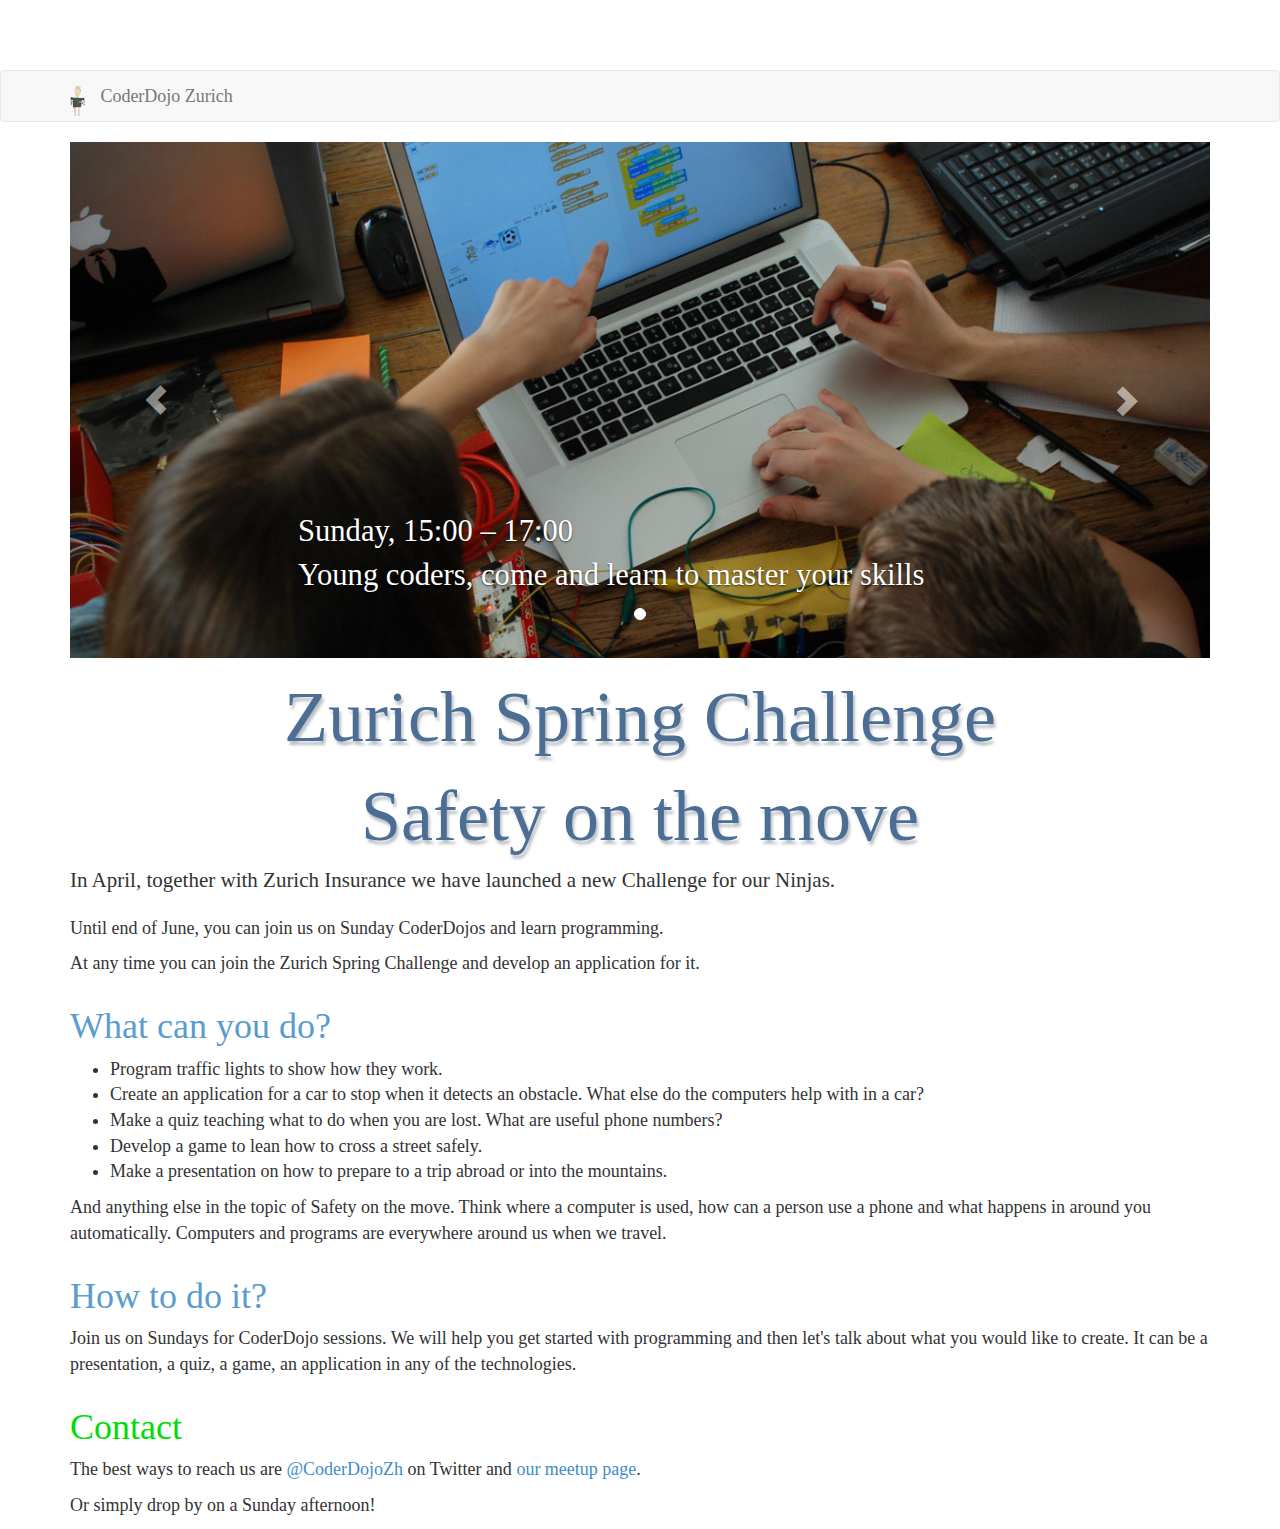
<file: challenge.html>
<!DOCTYPE html>
<html lang="en">
<head>
    <meta charset="utf-8">
    <meta name="viewport" content="width=device-width, initial-scale=1">
    <title>
        CoderDojo Zurich
    </title>

    <link href="assets/css/bootstrap.min.css" rel="stylesheet">
    <link href="assets/css/coderdojozh.css" rel="stylesheet">
</head>

<body>
<a href="#content" class="sr-only sr-only-focusable">Skip to main content</a>

<!-- Static navbar -->
<div class="navbar navbar-default" role="navigation">
<div class="container">
  <div class="navbar-header">
    <button type="button" class="navbar-toggle collapsed" data-toggle="collapse" data-target=".navbar-collapse">
      <span class="sr-only">Toggle navigation</span>
      <span class="icon-bar"></span>
      <span class="icon-bar"></span>
      <span class="icon-bar"></span>
    </button>
    <a class="navbar-brand" href="#"><img src="assets/img/dojo-small.png" id="logo" style="max-height:30px"></a>
    <a class="navbar-brand" href="#">CoderDojo Zurich</a>
  </div>
  <!--
  <div class="navbar-collapse collapse">
    <ul class="nav navbar-nav">
      <li class="active"><a href="#">Link</a></li>
      <li><a href="#">Link</a></li>
      <li><a href="#">Link</a></li>
      <li class="dropdown">
        <a href="#" class="dropdown-toggle" data-toggle="dropdown">Dropdown <span class="caret"></span></a>
        <ul class="dropdown-menu" role="menu">
          <li><a href="#">Action</a></li>
          <li><a href="#">Another action</a></li>
          <li><a href="#">Something else here</a></li>
          <li class="divider"></li>
          <li class="dropdown-header">Nav header</li>
          <li><a href="#">Separated link</a></li>
          <li><a href="#">One more separated link</a></li>
        </ul>
      </li>
    </ul>
    -->
    <!--
    <ul class="nav navbar-nav navbar-collapse collapse navbar-right">
      <li class="active"><a href="#join-us">Join Us</a></li>
      <li><a href="#ouroffer">Our offer</a></li>
      <li class="dropdown">
        <a href="#sponsors" class="dropdown-toggle" data-toggle="dropdown">Our sponsors <span class="caret"></span></a>
        <ul class="dropdown-menu" role="menu">
          <li><a href="#sponsor-liip">Liip</a></li>
          <li><a href="#sponser-colab">Colab</a></li>
        </ul>
      </li>
      <li><a href="#materials">Materials</a></li>
      <li><a href="#materials">Mentors</a></li>
      <li><a href="#contact">Contact</a></li>
    </ul>
  -->
  </div><!--/.nav-collapse -->
</div><!--/.container-fluid -->
</div>

<div class="container">
<div id="carousel-dojo" class="carousel slide" data-ride="carousel">
  <!-- Indicators -->
  <ol class="carousel-indicators">
    <li data-target="#carousel-dojo" data-slide-to="0" class="active"></li>
    <!--
    <li data-target="#carousel-dojo" data-slide-to="1"></li>
    <li data-target="#carousel-dojo" data-slide-to="2"></li>
    -->
  </ol>

  <!-- Wrapper for slides -->
  <div class="carousel-inner">
    <div class="item active">
     <img src="assets/img/banner_dojo.jpg" alt="...">
      <div class="carousel-caption">
        <p style="text-align:left;">Sunday, 15:00 &ndash; 17:00<br>Young coders, come and learn to master your skills</p>
        <!--<p style="text-align:left;">CoderDojo<br/>-->
          <!--<p style="text-align:left;">Sunday, April 8th 2018, 14:00 &ndash; 17:30<br>Zurich Challenge April 2018 event</p>-->
          <!--Young coders, come and learn to master your skills</p>-->
      </div>
    </div>
  </div>

  <!-- Controls -->
  <a class="left carousel-control" href="#carousel-dojo" role="button" data-slide="prev">
    <span class="glyphicon glyphicon-chevron-left"></span>
  </a>
  <a class="right carousel-control" href="#carousel-dojo" role="button" data-slide="next">
    <span class="glyphicon glyphicon-chevron-right"></span>
  </a>
</div>
</div>

<div class="container">
    <h1 class="challenge-topic">Zurich Spring Challenge</h1>
    <h1 class="challenge-topic">Safety on the move</h1>
    <p class="lead">In April, together with Zurich Insurance we have launched a new Challenge for our Ninjas.</p>
    <p>Until end of June, you can join us on Sunday CoderDojos and learn programming.</p>
    <p>At any time you can join the Zurich Spring Challenge and develop an application for it.</p>

</div>


<div class="container">
    <h1>What can you do?</h1>
    <p><ul>
    <li>Program traffic lights to show how they work.</li>
    <li>Create an application for a car to stop when it detects an obstacle. What else do the computers help with in a car?</li>
    <li>Make a quiz teaching what to do when you are lost. What are useful phone numbers?</li>
    <li>Develop a game to lean how to cross a street safely.</li>
    <li>Make a presentation on how to prepare to a trip abroad or into the mountains.</li>

</ul>

    </p>
    <p>And anything else in the topic of Safety on the move. Think where a computer is used, how can a person use a phone and what happens in around you automatically.
        Computers and programs are everywhere around us when we travel.</p>
</div>





<div class="container">
    <h1>How to do it?</h1>
    <p>Join us on Sundays for CoderDojo sessions. We will help you get started with programming and then let's talk about what you would like to create.
        It can be a presentation, a quiz, a game, an application in any of the technologies.</p>
</div>





<div class="container contact">
    <h1><a name="contact"></a>Contact</h1>
    <p>The best ways to reach us are <a href="https://twitter.com/CoderDojoZH">@CoderDojoZh</a> on Twitter and <a href="http://meetup.com/Coder-Dojo-Zurich">our meetup page</a>.</p>
    <p>Or simply drop by on a Sunday afternoon!</p>
</div>

<script src="//ajax.googleapis.com/ajax/libs/jquery/1.11.1/jquery.min.js"></script>
<script>/* if jquery not loaded from cdn */window.jQuery || document.write('<script src="assets/js/jquery.min.js">\x3C/script>')</script>
<script src="assets/js/bootstrap.min.js"></script>
<script>
function toggler(divId) {
    $("#" + divId).toggle();
    return false;
}
$("#join-us-map").hide();
$("#first-steps-more").hide();
$("#for-all-kids-more").hide();
</script>
</body>
</html>
</file>
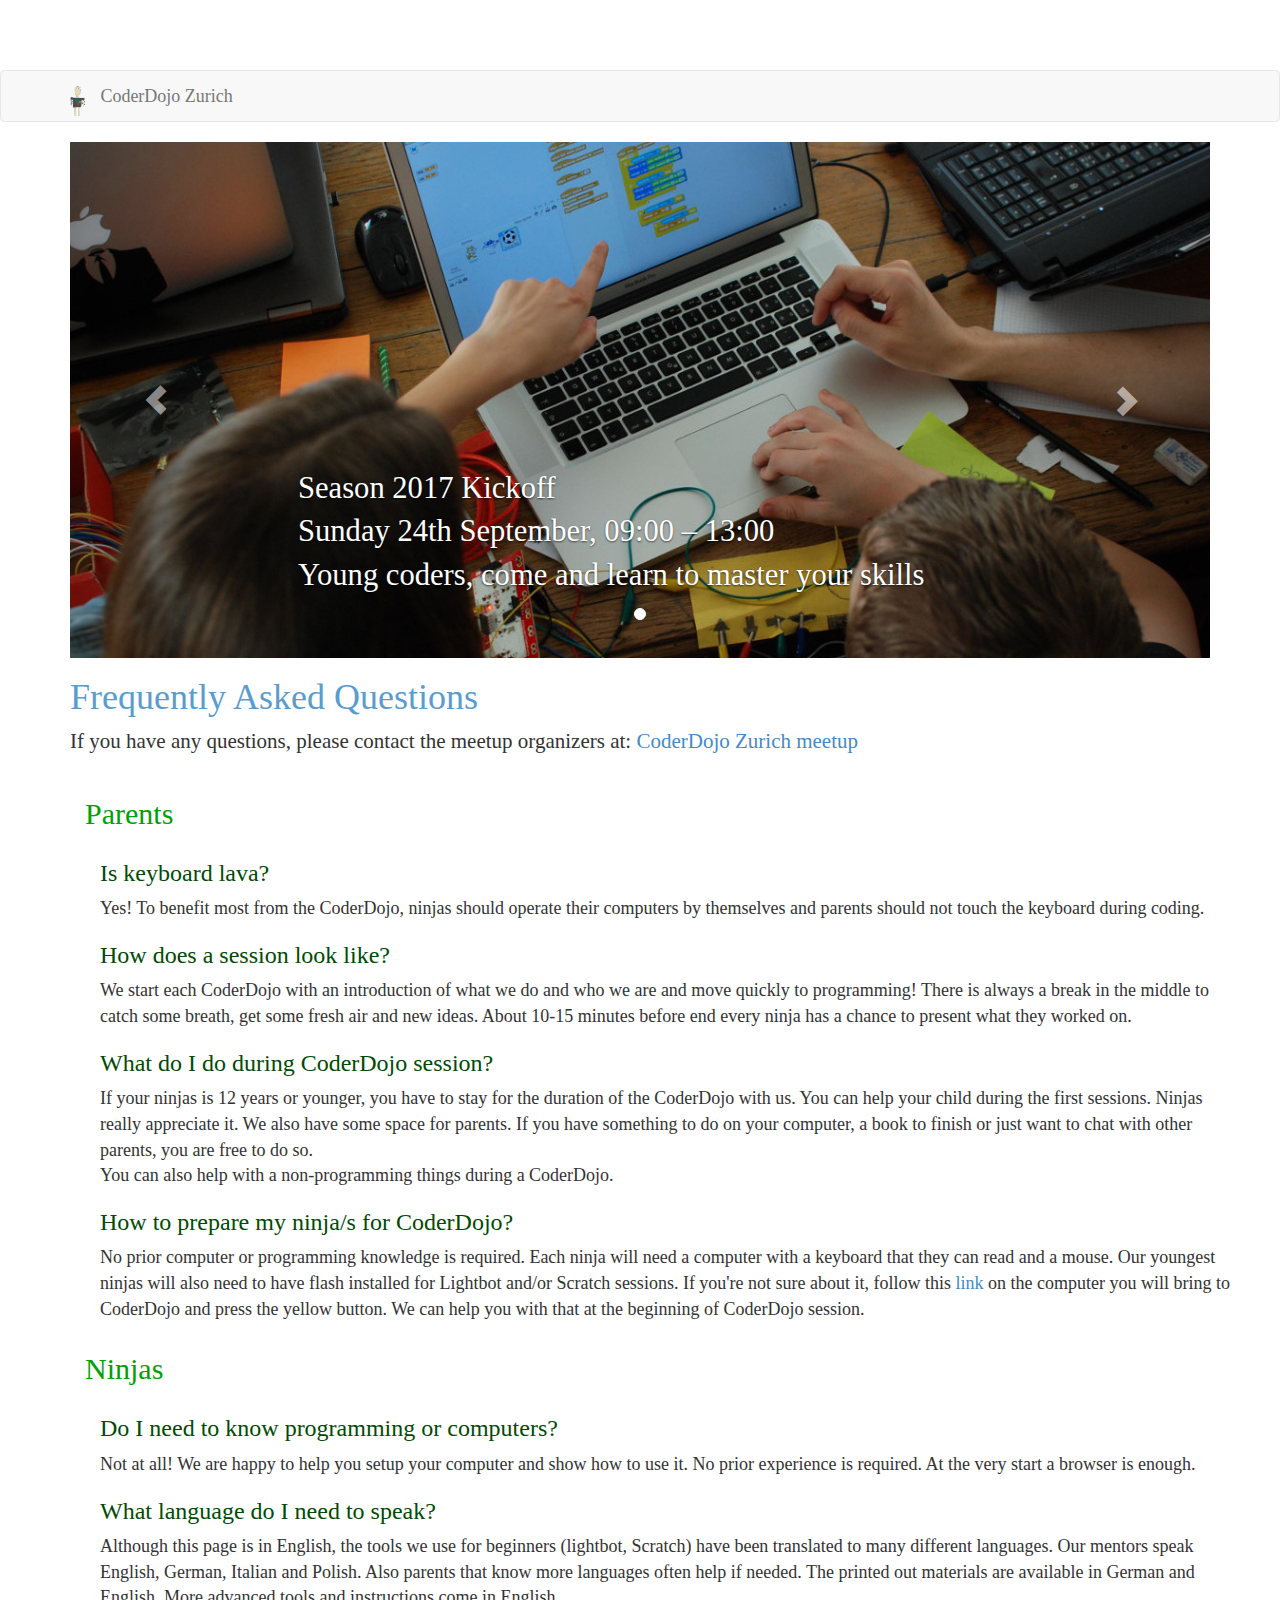
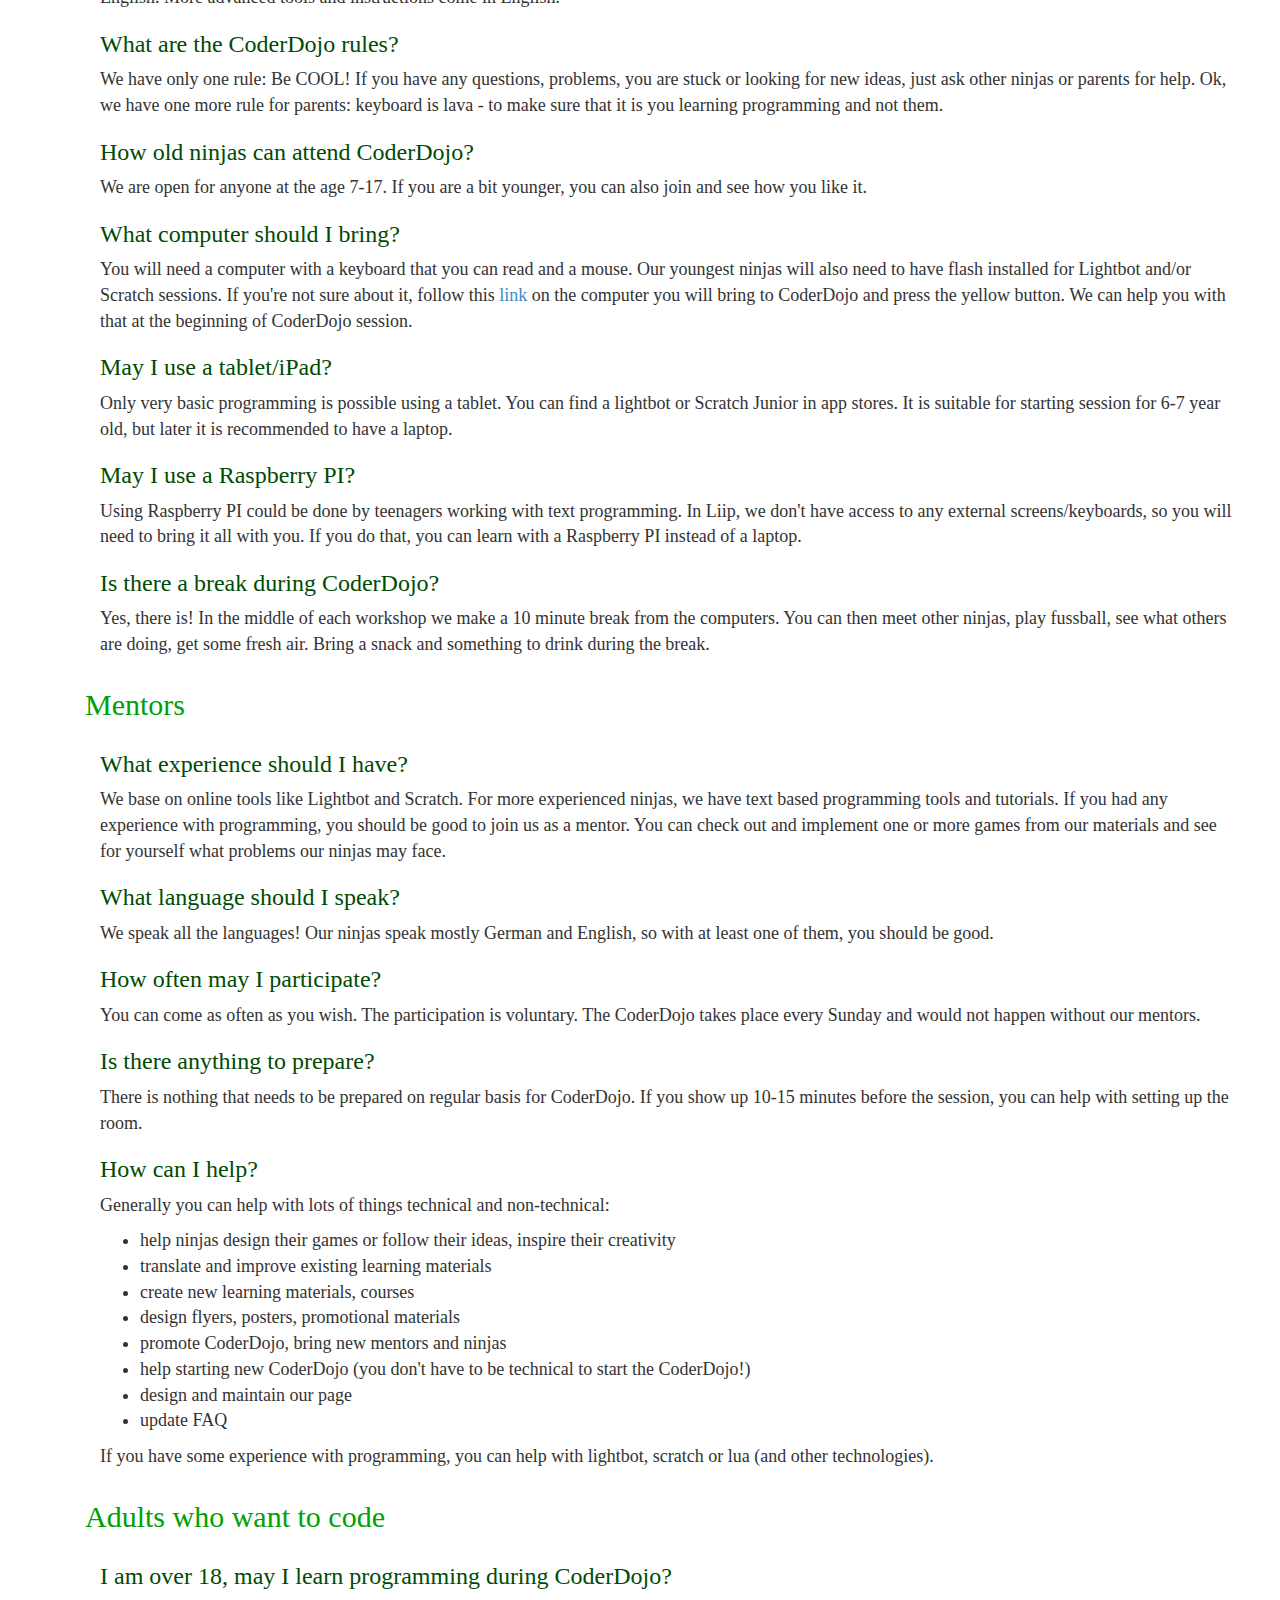
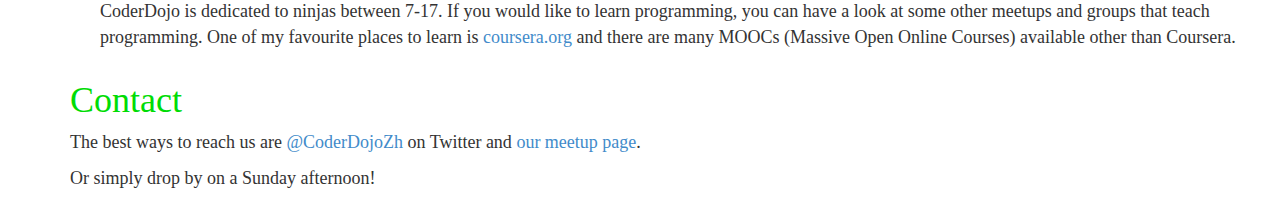
<file: faq.html>
<!DOCTYPE html>
<html lang="en">
<head>
    <meta charset="utf-8">
    <meta name="viewport" content="width=device-width, initial-scale=1">
    <title>
        CoderDojo Zurich - FAQ
    </title>

    <link href="assets/css/bootstrap.min.css" rel="stylesheet">
    <link href="assets/css/coderdojozh.css" rel="stylesheet">
</head>

<body>
<a href="#content" class="sr-only sr-only-focusable">Skip to main content</a>

<!-- Static navbar -->
<div class="navbar navbar-default" role="navigation">
<div class="container">
  <div class="navbar-header">
    <button type="button" class="navbar-toggle collapsed" data-toggle="collapse" data-target=".navbar-collapse">
      <span class="sr-only">Toggle navigation</span>
      <span class="icon-bar"></span>
      <span class="icon-bar"></span>
      <span class="icon-bar"></span>
    </button>
    <a class="navbar-brand" href="#"><img src="assets/img/dojo-small.png" id="logo" style="max-height:30px"></a>
    <a class="navbar-brand" href="#">CoderDojo Zurich</a>
  </div>
  <!--
  <div class="navbar-collapse collapse">
    <ul class="nav navbar-nav">
      <li class="active"><a href="#">Link</a></li>
      <li><a href="#">Link</a></li>
      <li><a href="#">Link</a></li>
      <li class="dropdown">
        <a href="#" class="dropdown-toggle" data-toggle="dropdown">Dropdown <span class="caret"></span></a>
        <ul class="dropdown-menu" role="menu">
          <li><a href="#">Action</a></li>
          <li><a href="#">Another action</a></li>
          <li><a href="#">Something else here</a></li>
          <li class="divider"></li>
          <li class="dropdown-header">Nav header</li>
          <li><a href="#">Separated link</a></li>
          <li><a href="#">One more separated link</a></li>
        </ul>
      </li>
    </ul>
    -->
    <!--
    <ul class="nav navbar-nav navbar-collapse collapse navbar-right">
      <li class="active"><a href="#join-us">Join Us</a></li>
      <li><a href="#ouroffer">Our offer</a></li>
      <li class="dropdown">
        <a href="#sponsors" class="dropdown-toggle" data-toggle="dropdown">Our sponsors <span class="caret"></span></a>
        <ul class="dropdown-menu" role="menu">
          <li><a href="#sponsor-liip">Liip</a></li>
          <li><a href="#sponser-colab">Colab</a></li>
        </ul>
      </li>
      <li><a href="#materials">Materials</a></li>
      <li><a href="#materials">Mentors</a></li>
      <li><a href="#contact">Contact</a></li>
    </ul>
  -->
  </div><!--/.nav-collapse -->
</div><!--/.container-fluid -->
</div>

<div class="container">
<div id="carousel-dojo" class="carousel slide" data-ride="carousel">
  <!-- Indicators -->
  <ol class="carousel-indicators">
    <li data-target="#carousel-dojo" data-slide-to="0" class="active"></li>
    <!--
    <li data-target="#carousel-dojo" data-slide-to="1"></li>
    <li data-target="#carousel-dojo" data-slide-to="2"></li>
    -->
  </ol>

  <!-- Wrapper for slides -->
  <div class="carousel-inner">
    <div class="item active">
     <img src="assets/img/banner_dojo.jpg" alt="...">
      <div class="carousel-caption">
          <p style="text-align:left;">Season 2017 Kickoff<br/>Sunday 24th September, 09:00 &ndash; 13:00<br>Young coders, come and learn to master your skills</p>
      </div>
    </div>
  </div>

  <!-- Controls -->
  <a class="left carousel-control" href="#carousel-dojo" role="button" data-slide="prev">
    <span class="glyphicon glyphicon-chevron-left"></span>
  </a>
  <a class="right carousel-control" href="#carousel-dojo" role="button" data-slide="next">
    <span class="glyphicon glyphicon-chevron-right"></span>
  </a>
</div>
</div>

<div class="container">
    <h1><a name="join-us"></a>Frequently Asked Questions</h1>
    <p class="lead">If you have any questions, please contact the meetup organizers at: <a href="https://www.meetup.com/Coder-Dojo-Zurich/">CoderDojo Zurich meetup</a></a></p>
    <div class="container">
        <h2><a name="parents"></a>Parents</h2>
        <div class="container">
            <h3>Is keyboard lava?</h3>
            <p>Yes! To benefit most from the CoderDojo, ninjas should operate their computers by themselves and parents should not touch the keyboard
                during coding.</p>

            <h3>How does a session look like?</h3>
            <p>We start each CoderDojo with an introduction of what we do and who we are and move quickly to programming! There is always a break
                in the middle to catch some breath, get some fresh air and new ideas. About 10-15 minutes before end every ninja has a chance
                to present what they worked on.</p>

            <h3>What do I do during CoderDojo session?</h3>
            <p>If your ninjas is 12 years or younger, you have to stay for the duration of the CoderDojo with us. You can help your child during the first sessions.
                Ninjas really appreciate it. We also have some space for parents. If you have something to do on your computer,
                a book to finish or just want to chat with other parents, you are free to do so.<br/>
                You can also help with a non-programming things during a CoderDojo.</p>

            <h3>How to prepare my ninja/s for CoderDojo?</h3>
            <p>No prior computer or programming knowledge is required.
                Each ninja will need a computer with a keyboard that they can read and a mouse.
                Our youngest ninjas will also need to have flash installed for Lightbot and/or Scratch sessions.
                If you're not sure about it, follow this <a href="https://helpx.adobe.com/flash-player.html">link</a>  on the computer you will bring to CoderDojo and press the yellow button.
                We can help you with that at the beginning of CoderDojo session.</p>
        </div>

    </div>
    <div class="container">
        <h2><a name="ninjas"></a>Ninjas</h2>
        <div class="container">
            <h3>Do I need to know programming or computers?</h3>
            <p>Not at all! We are happy to help you setup your computer and show how to use it. No prior experience is required. At the very start a browser is enough.</p>

            <h3>What language do I need to speak?</h3>
            <p>Although this page is in English, the tools we use for beginners (lightbot, Scratch) have been translated to many different languages.
                Our mentors speak English, German, Italian and Polish. Also parents that know more languages often help if needed.
                The printed out materials are available in German and English.
                More advanced tools and instructions come in English.
            </p>

            <h3>What are the CoderDojo rules?</h3>
            <p>We have only one rule: Be COOL! If you have any questions, problems, you are stuck or looking for new ideas, just ask other ninjas or
            parents for help. Ok, we have one more rule for parents: keyboard is lava - to make sure that it is you learning programming and not them.</p>

            <h3>How old ninjas can attend CoderDojo?</h3>
            <p>We are open for anyone at the age 7-17. If you are a bit younger, you can also join and see how you like it.</p>

            <h3>What computer should I bring?</h3>
            <p>You will need a computer with a keyboard that you can read and a mouse.
                Our youngest ninjas will also need to have flash installed for Lightbot and/or Scratch sessions.
                If you're not sure about it, follow this <a href="https://helpx.adobe.com/flash-player.html">link</a> on the computer you will bring to CoderDojo and press the yellow button.
                We can help you with that at the beginning of CoderDojo session.
            </p>
            <h3>May I use a tablet/iPad?</h3>
            <p>Only very basic programming is possible using a tablet. You can find a lightbot or Scratch Junior in app stores. It is suitable for starting session for 6-7 year old, but later it is recommended to have a laptop.</p>

            <h3>May I use a Raspberry PI?</h3>
            <p>Using Raspberry PI could be done by teenagers working with text programming. In Liip, we don't have access to any external screens/keyboards, so you will need to bring it all with you. If you do that, you can learn with a Raspberry PI instead of a laptop.</p>

            <h3>Is there a break during CoderDojo?</h3>
            <p>Yes, there is! In the middle of each workshop we make a 10 minute break from the computers. You can then meet other ninjas, play fussball, see what others are doing,
                get some fresh air. Bring a snack and something to drink during the break.</p>

        </div>
    </div>

    <div class="container">
        <h2><a name="mentors"></a>Mentors</h2>
        <div class="container">
            <h3>What experience should I have?</h3>
            <p>We base on online tools like Lightbot and Scratch. For more experienced ninjas, we have text based programming tools and tutorials.
                If you had any experience with programming, you should be good to join us as a mentor. You can check out and implement
                one or more games from our materials and see for yourself what problems our ninjas may face.</p>

            <h3>What language should I speak?</h3>
            <p>We speak all the languages! Our ninjas speak mostly German and English, so with at least one of them, you should be good.</p>

            <h3>How often may I participate?</h3>
            <p>You can come as often as you wish. The participation is voluntary. The CoderDojo takes place every Sunday and would not happen without our mentors.</p>

            <h3>Is there anything to prepare?</h3>
            <p>There is nothing that needs to be prepared on regular basis for CoderDojo. If you show up 10-15 minutes before the session, you can help with setting up the room.</p>

            <h3>How can I help?</h3>
            <p>Generally you can help with lots of things technical and non-technical:
                <ul>
                    <li>help ninjas design their games or follow their ideas, inspire their creativity</li>
                    <li>translate and improve existing learning materials</li>
                    <li>create new learning materials, courses </li>
                    <li>design flyers, posters, promotional materials</li>
                    <li>promote CoderDojo, bring new mentors and ninjas</li>
                    <li>help starting new CoderDojo (you don't have to be technical to start the CoderDojo!)</li>
                    <li>design and maintain our page</li>
                    <li>update FAQ</li>
                </ul>
                If you have some experience with programming, you can help with lightbot, scratch or lua (and other technologies).<br/>
            </p>
        </div>
    </div>
    <div class="container">
        <h2><a name="adults"></a>Adults who want to code</h2>
        <div class="container">
            <h3>I am over 18, may I learn programming during CoderDojo?</h3>
            <p>CoderDojo is dedicated to ninjas between 7-17. If you would like to learn programming, you can have a look at some other
                meetups and groups that teach programming. One of my favourite places to learn is <a href="https://coursera.org">coursera.org</a> and there are many
                MOOCs (Massive Open Online Courses) available other than Coursera.</p>
        </div>
    </div>
</div>

<div class="container contact">
    <h1><a name="contact"></a>Contact</h1>
    <p>The best ways to reach us are <a href="https://twitter.com/CoderDojoZH">@CoderDojoZh</a> on Twitter and <a href="http://meetup.com/Coder-Dojo-Zurich">our meetup page</a>.</p>
    <p>Or simply drop by on a Sunday afternoon!</p>
</div>



<script src="//ajax.googleapis.com/ajax/libs/jquery/1.11.1/jquery.min.js"></script>
<script>/* if jquery not loaded from cdn */window.jQuery || document.write('<script src="assets/js/jquery.min.js">\x3C/script>')</script>
<script src="assets/js/bootstrap.min.js"></script>
<script>
function toggler(divId) {
    $("#" + divId).toggle();
    return false;
}
$("#join-us-map").hide();
$("#first-steps-more").hide();
$("#for-all-kids-more").hide();
</script>
</body>
</html>
</file>
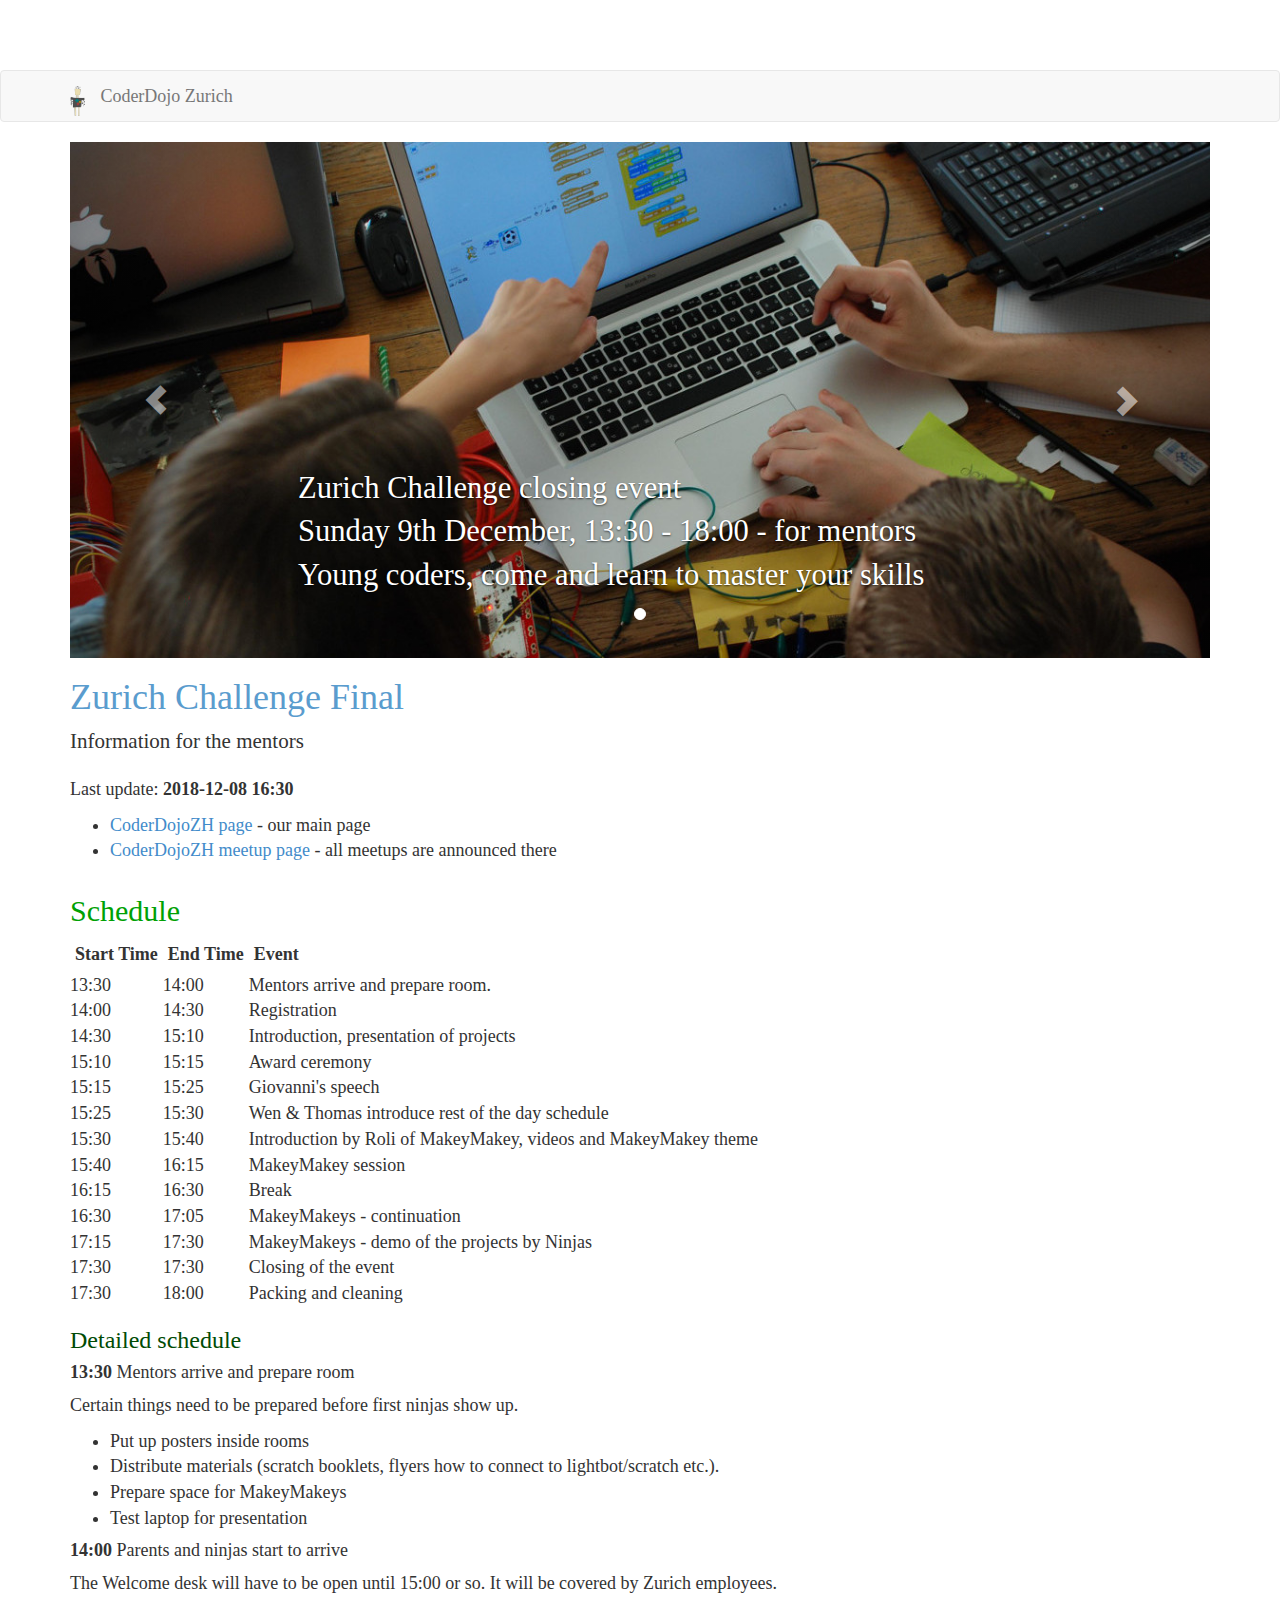
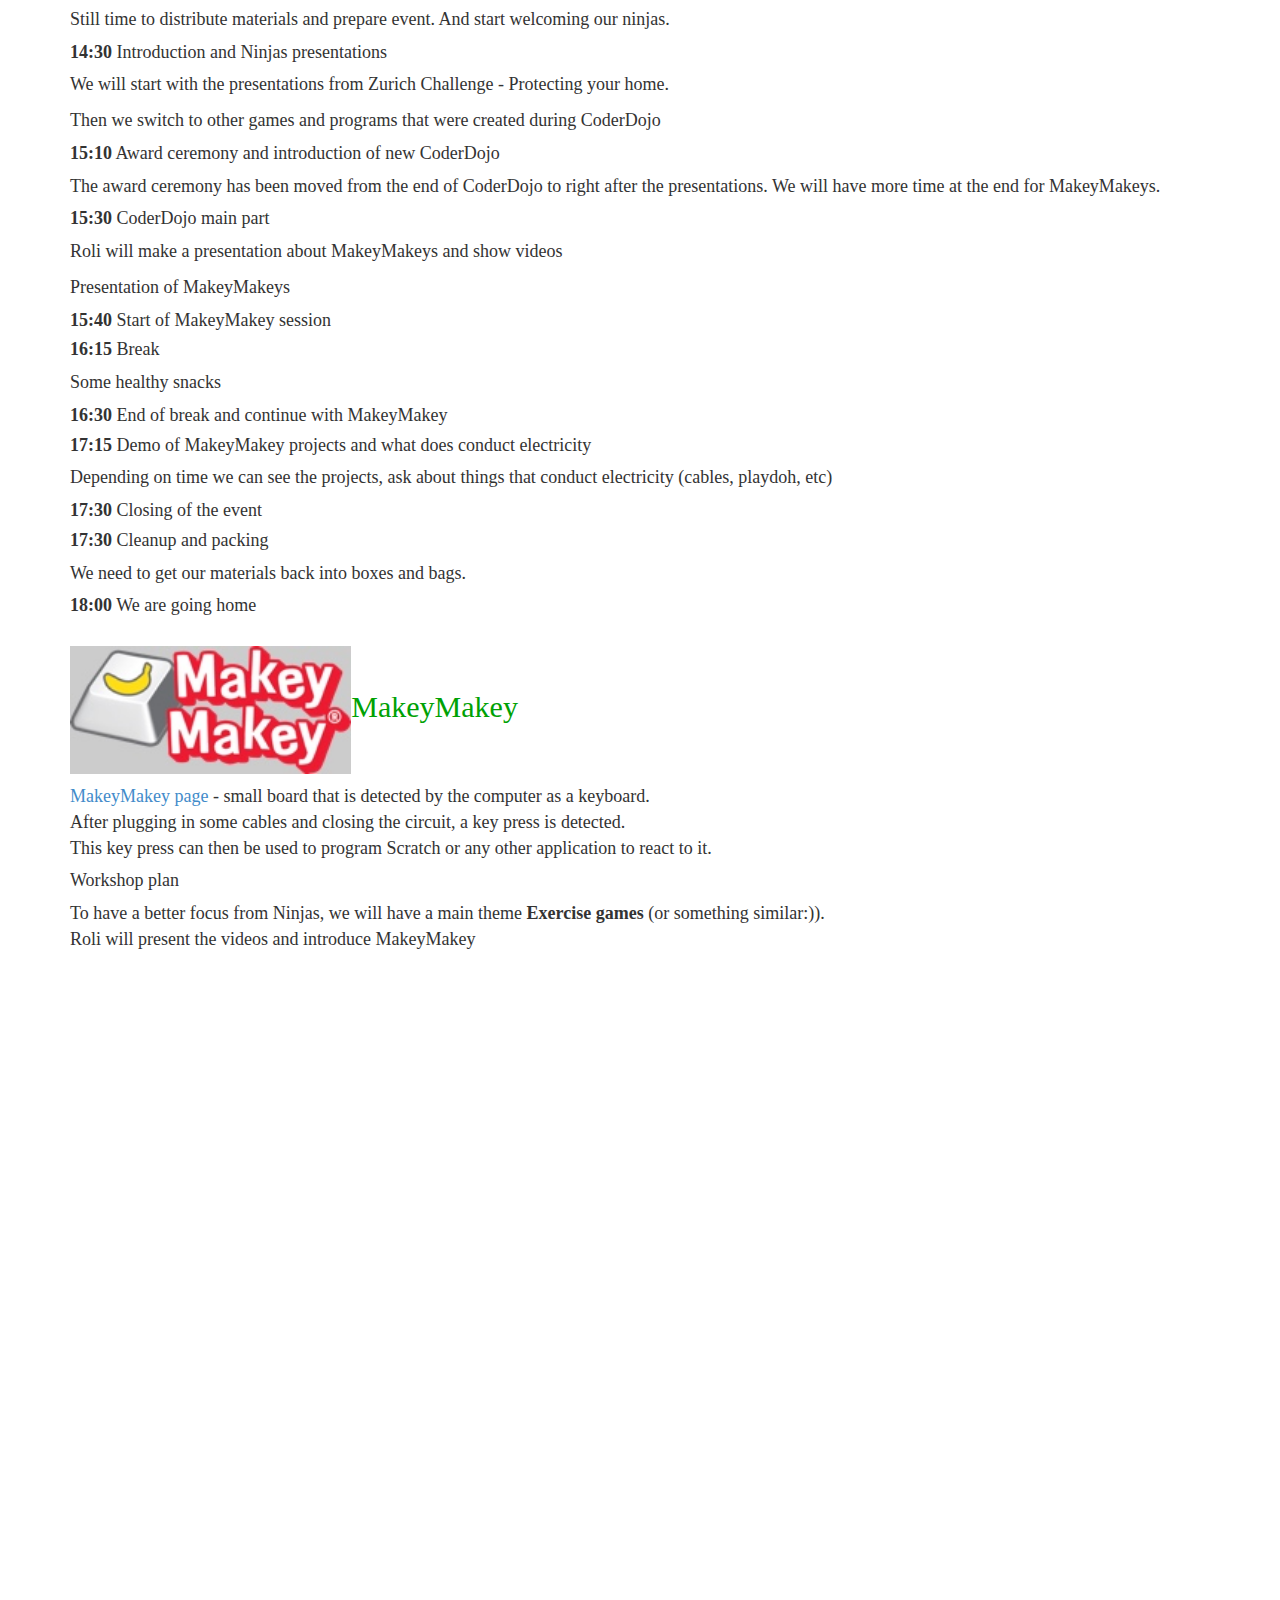
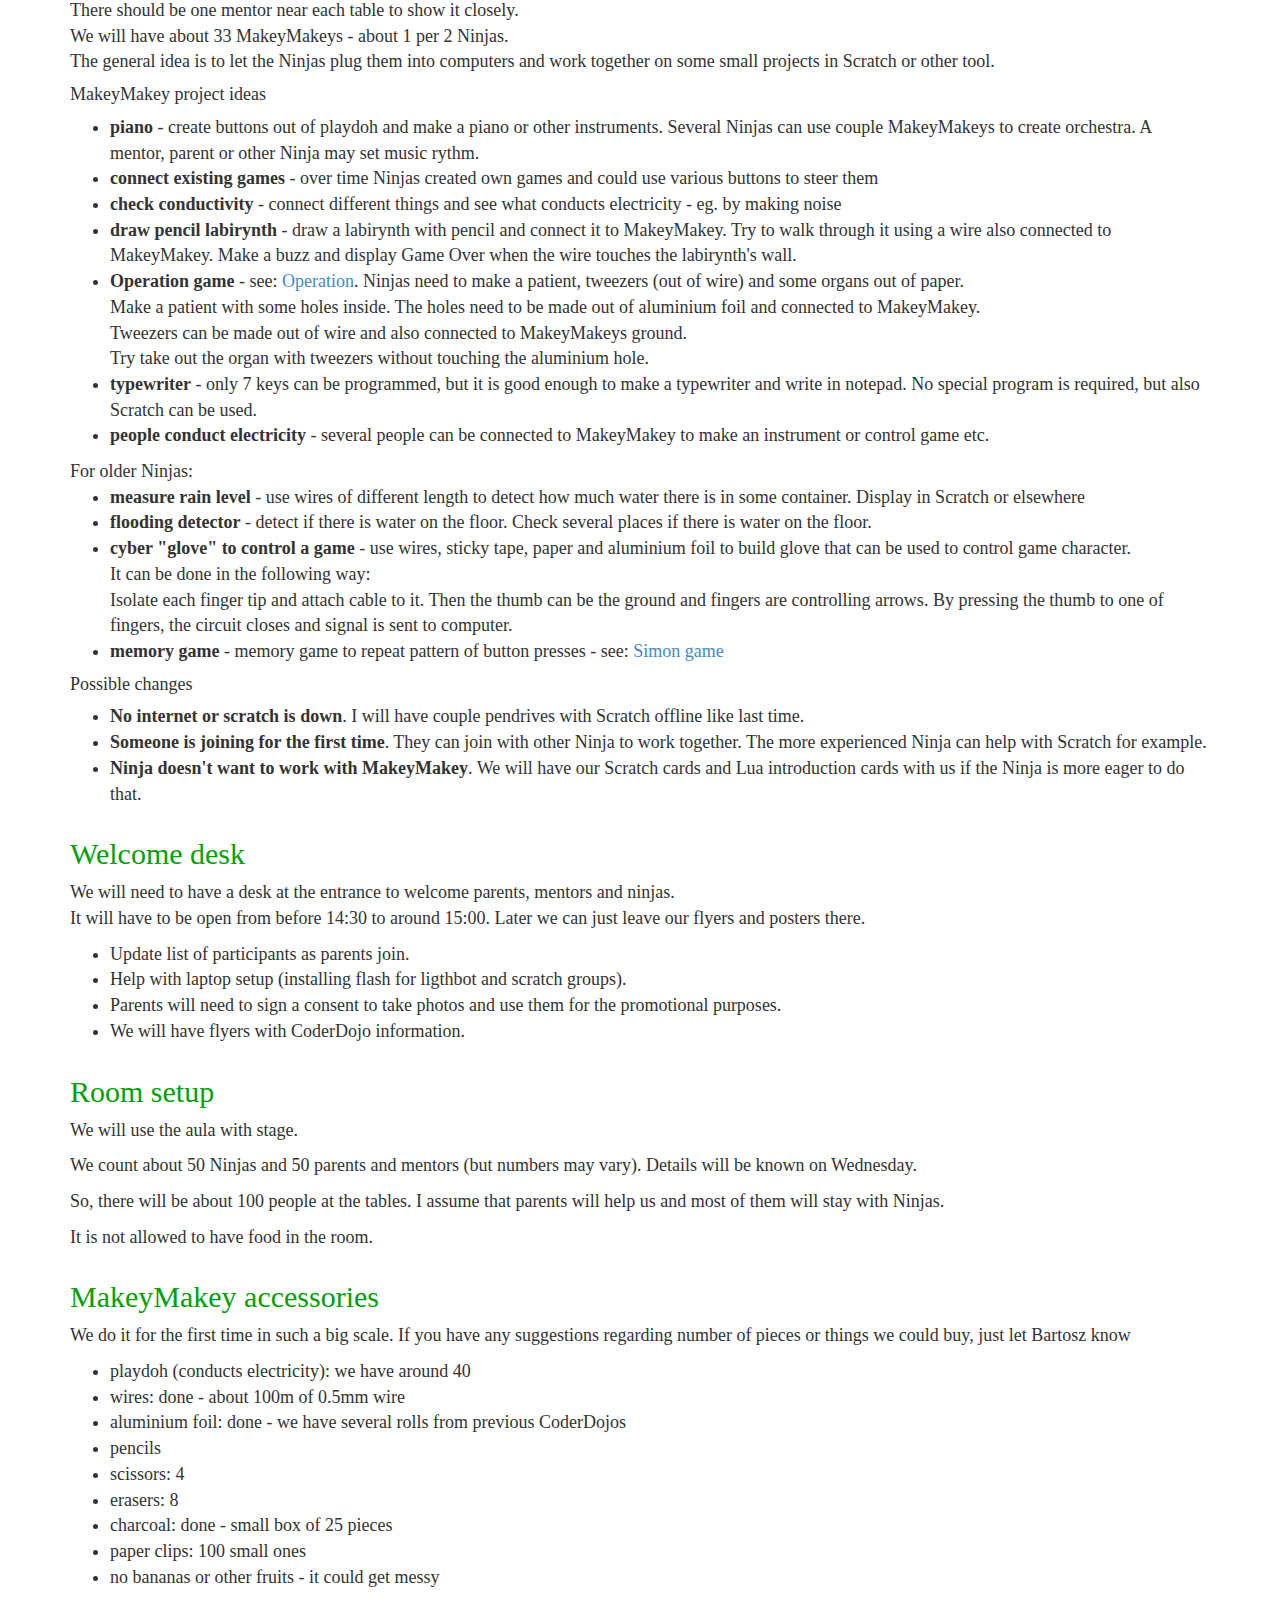
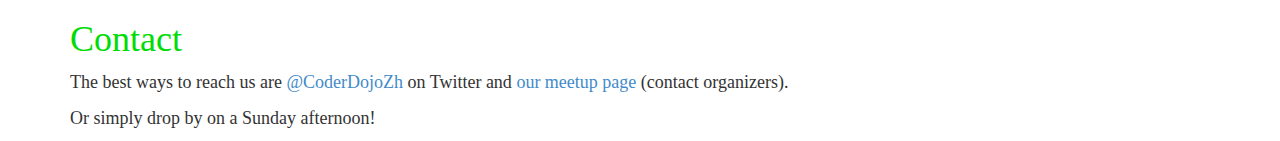
<file: final.html>
<!DOCTYPE html>
<html lang="en">
<head>
  <meta charset="utf-8">
  <meta name="viewport" content="width=device-width, initial-scale=1">
  <title>
    CoderDojo - Zurich Challenge Final 2018
  </title>

  <link href="assets/css/bootstrap.min.css" rel="stylesheet">
  <link href="assets/css/coderdojozh.css" rel="stylesheet">
</head>

<body>
<a href="#content" class="sr-only sr-only-focusable">Skip to main content</a>

<!-- Static navbar -->
<div class="navbar navbar-default" role="navigation">
  <div class="container">
    <div class="navbar-header">
      <button type="button" class="navbar-toggle collapsed" data-toggle="collapse" data-target=".navbar-collapse">
        <span class="sr-only">Toggle navigation</span>
        <span class="icon-bar"></span>
        <span class="icon-bar"></span>
        <span class="icon-bar"></span>
      </button>
      <a class="navbar-brand" href="#"><img src="assets/img/dojo-small.png" id="logo" style="max-height:30px"></a>
      <a class="navbar-brand" href="#">CoderDojo Zurich</a>
    </div>
    <!--
    <div class="navbar-collapse collapse">
      <ul class="nav navbar-nav">
        <li class="active"><a href="#">Link</a></li>
        <li><a href="#">Link</a></li>
        <li><a href="#">Link</a></li>
        <li class="dropdown">
          <a href="#" class="dropdown-toggle" data-toggle="dropdown">Dropdown <span class="caret"></span></a>
          <ul class="dropdown-menu" role="menu">
            <li><a href="#">Action</a></li>
            <li><a href="#">Another action</a></li>
            <li><a href="#">Something else here</a></li>
            <li class="divider"></li>
            <li class="dropdown-header">Nav header</li>
            <li><a href="#">Separated link</a></li>
            <li><a href="#">One more separated link</a></li>
          </ul>
        </li>
      </ul>
      -->
    <!--
    <ul class="nav navbar-nav navbar-collapse collapse navbar-right">
      <li class="active"><a href="#join-us">Join Us</a></li>
      <li><a href="#ouroffer">Our offer</a></li>
      <li class="dropdown">
        <a href="#sponsors" class="dropdown-toggle" data-toggle="dropdown">Our sponsors <span class="caret"></span></a>
        <ul class="dropdown-menu" role="menu">
          <li><a href="#sponsor-liip">Liip</a></li>
          <li><a href="#sponser-colab">Colab</a></li>
        </ul>
      </li>
      <li><a href="#materials">Materials</a></li>
      <li><a href="#materials">Mentors</a></li>
      <li><a href="#contact">Contact</a></li>
    </ul>
  -->
  </div><!--/.nav-collapse -->
</div><!--/.container-fluid -->
</div>

<div class="container">
  <div id="carousel-dojo" class="carousel slide" data-ride="carousel">
    <!-- Indicators -->
    <ol class="carousel-indicators">
      <li data-target="#carousel-dojo" data-slide-to="0" class="active"></li>
      <!--
      <li data-target="#carousel-dojo" data-slide-to="1"></li>
      <li data-target="#carousel-dojo" data-slide-to="2"></li>
      -->
    </ol>

    <!-- Wrapper for slides -->
    <div class="carousel-inner">
      <div class="item active">
        <img src="assets/img/banner_dojo.jpg" alt="...">
        <div class="carousel-caption">
          <p style="text-align:left;">Zurich Challenge closing event<br/>Sunday 9th December, 13:30 - 18:00 - for
            mentors<br>Young coders, come and learn to master your skills</p>
        </div>
      </div>
    </div>

    <!-- Controls -->
    <a class="left carousel-control" href="#carousel-dojo" role="button" data-slide="prev">
      <span class="glyphicon glyphicon-chevron-left"></span>
    </a>
    <a class="right carousel-control" href="#carousel-dojo" role="button" data-slide="next">
      <span class="glyphicon glyphicon-chevron-right"></span>
    </a>
  </div>
</div>


<div class="container">

  <h1><a name="final"></a>Zurich Challenge Final</h1>
  <p class="lead">Information for the mentors</p>
  <p>Last update: <b>2018-12-08 16:30</b></p>
  <ul>
    <li><a href="http://coderdojozh.github.io/">CoderDojoZH page</a> - our main page</li>
    <li><a href="https://www.meetup.com/Coder-Dojo-Zurich/">CoderDojoZH meetup page</a> - all meetups are announced
      there
    </li>
  </ul>
  <!--<div class="row">-->
  <div class="row">
    <div class="col-md-12">
      <h2>Schedule</h2>
      <table>
        <thead>
        <th>Start Time</th>
        <th>End Time</th>
        <th>Event</th>
        </thead>
        <tbody>
        <tr>
          <td>13:30</td>
          <td>14:00</td>
          <td>Mentors arrive and prepare room.</td>
        </tr>
        <tr>
          <td>14:00</td>
          <td>14:30</td>
          <td>Registration</td>
        </tr>
        <tr>
          <td>14:30</td>
          <td>15:10</td>
          <td>Introduction, presentation of projects</td>
        </tr>
        <tr>
          <td>15:10</td>
          <td>15:15</td>
          <td>Award ceremony</td>
        </tr>
        <tr>
          <td>15:15</td>
          <td>15:25</td>
          <td>Giovanni's speech</td>
        </tr>
        <tr>
          <td>15:25</td>
          <td>15:30</td>
          <td>Wen & Thomas introduce rest of the day schedule</td>
        </tr>
        <tr>
          <td>15:30</td>
          <td>15:40</td>
          <td>Introduction by Roli of MakeyMakey, videos and MakeyMakey theme</td>
        </tr>
        <tr>
          <td>15:40</td>
          <td>16:15</td>
          <td>MakeyMakey session</td>
        </tr>
        <tr>
          <td>16:15</td>
          <td>16:30</td>
          <td>Break</td>
        </tr>
        <tr>
          <td>16:30</td>
          <td>17:05</td>
          <td>MakeyMakeys - continuation</td>
        </tr>
        <tr>
          <td>17:15</td>
          <td>17:30</td>
          <td>MakeyMakeys - demo of the projects by Ninjas</td>
        </tr>
        <tr>
          <td>17:30</td>
          <td>17:30</td>
          <td>Closing of the event</td>
        </tr>
        <tr>
          <td>17:30</td>
          <td>18:00</td>
          <td>Packing and cleaning</td>
        </tr>
        </tbody>
      </table>
      <h3>Detailed schedule</h3>
      <div>
        <h4><strong>13:30</strong> Mentors arrive and prepare room</h4>
        <p>Certain things need to be prepared before first ninjas show up.
        <ul>
          <li>Put up posters inside rooms</li>
          <li>Distribute materials (scratch booklets, flyers how to connect to lightbot/scratch etc.).</li>
          <li>Prepare space for MakeyMakeys</li>
          <li>Test laptop for presentation</li>
        </ul>
        </p>
      </div>
      <div>
        <h4><strong>14:00</strong> Parents and ninjas start to arrive</h4>
        <p>The Welcome desk will have to be open until 15:00 or so. It will be covered by Zurich employees.</p>
        <p>Still time to distribute materials and prepare event. And start welcoming our ninjas.</p>
      </div>
      <div>
        <h4><strong>14:30</strong> Introduction and Ninjas presentations</h4>
        <p>We will start with the presentations from Zurich Challenge - Protecting your home.</p>
        <p>Then we switch to other games and programs that were created during CoderDojo</p>
      </div>
      <div>
        <h4><strong>15:10</strong> Award ceremony and introduction of new CoderDojo</h4>
        <p>The award ceremony has been moved from the end of CoderDojo to right after the presentations.
          We will have more time at the end for MakeyMakeys.</p>
      </div>
      <div>
        <h4><strong>15:30</strong> CoderDojo main part</h4>
        <p>Roli will make a presentation about MakeyMakeys and show videos</p>
        <p>Presentation of MakeyMakeys</p>
      </div>
      <div>
        <h4><strong>15:40</strong> Start of MakeyMakey session</h4>
      </div>
      <div>
        <h4><strong>16:15</strong> Break</h4>
        <p>Some healthy snacks</p>
      </div>
      <div>
        <h4><strong>16:30</strong> End of break and continue with MakeyMakey</h4>
      </div>
      <div>
        <h4><strong>17:15</strong> Demo of MakeyMakey projects and what does conduct electricity</h4>
        <p>Depending on time we can see the projects, ask about things that conduct electricity (cables, playdoh,
          etc)</p>
      </div>
      <div>
        <h4><strong>17:30</strong> Closing of the event</h4>
      </div>
      <div>
        <h4><strong>17:30</strong> Cleanup and packing</h4>
        <p>We need to get our materials back into boxes and bags.</p>
      </div>
      <div>
        <h4><strong>18:00</strong> We are going home</h4>
      </div>
    </div>
  </div>

  <div class="row">
    <div class="col-md-12">
      <h2><img src="assets/img/makey-makey-logo8.jpg" style="height: 128px"/>MakeyMakey</h2>

      <p><a href="https://www.makeymakey.com/">MakeyMakey page</a> - small board that is detected by the computer as a
        keyboard. <br/>
        After plugging in some cables and closing the circuit, a key press is detected. <br/>
        This key press can then be used to program Scratch or any other application to react to it.
      </p>

      <h4>Workshop plan</h4>
      <p>
        To have a better focus from Ninjas, we will have a main theme <b>Exercise games</b> (or something similar:)).<br/>
        Roli will present the videos and introduce MakeyMakey
        <br/>
        <iframe width="560" height="315" src="https://www.youtube.com/embed/ntBSwn_8wno" frameborder="0" allow="accelerometer; autoplay; encrypted-media; gyroscope; picture-in-picture" allowfullscreen></iframe>
        <br/>
        <iframe width="560" height="315" src="https://www.youtube.com/embed/rfQqh7iCcOU" frameborder="0" allow="accelerometer; autoplay; encrypted-media; gyroscope; picture-in-picture" allowfullscreen></iframe>
        <br/>
        There should be one mentor near each table to show it closely. <br/>
        We will have about 33 MakeyMakeys - about 1 per 2 Ninjas. <br/>
        The general idea is to let the Ninjas plug them into computers and work together on some small projects in
        Scratch or other tool.<br/>

      </p>
      <h4>MakeyMakey project ideas</h4>
      <p>
      <ul>
        <li><strong>piano</strong> - create buttons out of playdoh and make a piano or other instruments. Several Ninjas
          can use couple MakeyMakeys to create orchestra. A mentor, parent or other Ninja may set music rythm.
        </li>
        <li><strong>connect existing games</strong> - over time Ninjas created own games and could use various buttons
          to steer them
        </li>
        <li><strong>check conductivity</strong> - connect different things and see what conducts electricity - eg. by
          making noise
        </li>
        <li><strong>draw pencil labirynth</strong> - draw a labirynth with pencil and connect it to MakeyMakey. Try to
          walk through it using a wire also connected to MakeyMakey. Make a buzz and display Game Over when the wire
          touches the labirynth's wall.
        </li>
        <li><strong>Operation game</strong> - see: <a
            href="http://www.instructables.com/id/Operation-Game/">Operation</a>.
          Ninjas need to make a patient, tweezers (out of wire) and some organs out of paper. <br/>
          Make a patient with some holes inside. The holes need to be made out of aluminium foil and connected to
          MakeyMakey. <br/>
          Tweezers can be made out of wire and also connected to MakeyMakeys ground.<br/>
          Try take out the organ with tweezers without touching the aluminium hole.
        </li>
        <li><strong>typewriter</strong> - only 7 keys can be programmed, but it is good enough to make a typewriter and
          write in notepad. No special program is required, but also Scratch can be used.
        </li>
        <li><strong>people conduct electricity</strong> - several people can be connected to MakeyMakey to make an
          instrument or control game etc.
        </li>
      </ul>
      For older Ninjas:
      <ul>
        <li><strong>measure rain level</strong> - use wires of different length to detect how much water there is in
          some container. Display in Scratch or elsewhere
        </li>
        <li><strong>flooding detector</strong> - detect if there is water on the floor. Check several places if there is
          water on the floor.
        </li>
        <li><strong>cyber "glove" to control a game</strong> - use wires, sticky tape, paper and aluminium foil to build
          glove that can be used to control game character.<br/>
          It can be done in the following way: <br/>
          Isolate each finger tip and attach cable to it. Then the thumb can be the ground and fingers are controlling
          arrows. By pressing the thumb to one of fingers, the circuit closes and signal is sent to computer.

        </li>
        <li><strong>memory game</strong> - memory game to repeat pattern of button presses - see: <a
            href="https://en.wikipedia.org/wiki/Simon_(game)">Simon game</a></a> </li>
      </ul>
      </p>
      <h4>Possible changes</h4>
      <ul>
        <li><strong>No internet or scratch is down</strong>. I will have couple pendrives with Scratch offline like last
          time.
        </li>
        <li><strong>Someone is joining for the first time</strong>. They can join with other Ninja to work together. The
          more experienced Ninja can help with Scratch for example.
        </li>
        <li><strong>Ninja doesn't want to work with MakeyMakey</strong>. We will have our Scratch cards and Lua
          introduction cards with us if the Ninja is more eager to do that.
        </li>
      </ul>
    </div>
  </div>

  <div class="row">
    <div class="col-md-12">
      <h2><a name="welcome-desk"></a>Welcome desk</h2>
      <p>We will need to have a desk at the entrance to welcome parents, mentors and ninjas. <br/>
        It will have to be open from before 14:30 to around 15:00. Later we can just leave our flyers and posters there.
      <ul>
        <li>Update list of participants as parents join.</li>
        <li>Help with laptop setup (installing flash for ligthbot and scratch groups).</li>
        <li>Parents will need to sign a consent to take photos and use them for the promotional purposes.</li>
        <li>We will have flyers with CoderDojo information.</li>

      </ul>
      </p>
    </div>
  </div>
  <div class="row">
    <div class="col-md-12">
      <h2><a name="shopping-list"></a>Room setup</h2>
      <p>We will use the aula with stage.</p>
      <p>We count about 50 Ninjas and 50 parents and mentors (but numbers may vary). Details will be known
        on Wednesday.</p>
      <p>So, there will be about 100 people at the tables. I assume that parents will help us and most of them will stay
        with Ninjas.</p>
      <p>It is not allowed to have food in the room.</p>
    </div>
  </div>
  <div class="row">
    <div class="col-md-12">
      <h2><a name="shopping-list"></a>MakeyMakey accessories</h2>
      <p>We do it for the first time in such a big scale. If you have any suggestions regarding number of pieces or things we could buy, just
        let Bartosz know</p>
      <ul>
        <li>playdoh (conducts electricity): we have around 40</li>
        <li>wires: done - about 100m of 0.5mm wire</li>
        <li>aluminium foil: done - we have several rolls from previous CoderDojos</li>
        <li>pencils</li>
        <li>scissors: 4</li>
        <li>erasers: 8</li>
        <li>charcoal: done - small box of 25 pieces</li>
        <li>paper clips: 100 small ones</li>
        <li>no bananas or other fruits - it could get messy</li>
      </ul>
      </p>
    </div>
  </div>
</div>

<div class="container contact">
  <h1><a name="contact"></a>Contact</h1>
  <p>The best ways to reach us are <a href="https://twitter.com/CoderDojoZH">@CoderDojoZh</a> on Twitter and <a
      href="http://meetup.com/Coder-Dojo-Zurich">our meetup page</a> (contact organizers).</p>
  <p>Or simply drop by on a Sunday afternoon!</p>
</div>

<script src="//ajax.googleapis.com/ajax/libs/jquery/1.11.1/jquery.min.js"></script>
<script>/* if jquery not loaded from cdn */
window.jQuery || document.write('<script src="assets/js/jquery.min.js">\x3C/script>')</script>
<script src="assets/js/bootstrap.min.js"></script>
<script>
    function toggler(divId) {
        $("#" + divId).toggle();
        return false;
    }

    $("#join-us-map").hide();
    $("#first-steps-more").hide();
    $("#for-all-kids-more").hide();
</script>
</body>
</html>
</file>
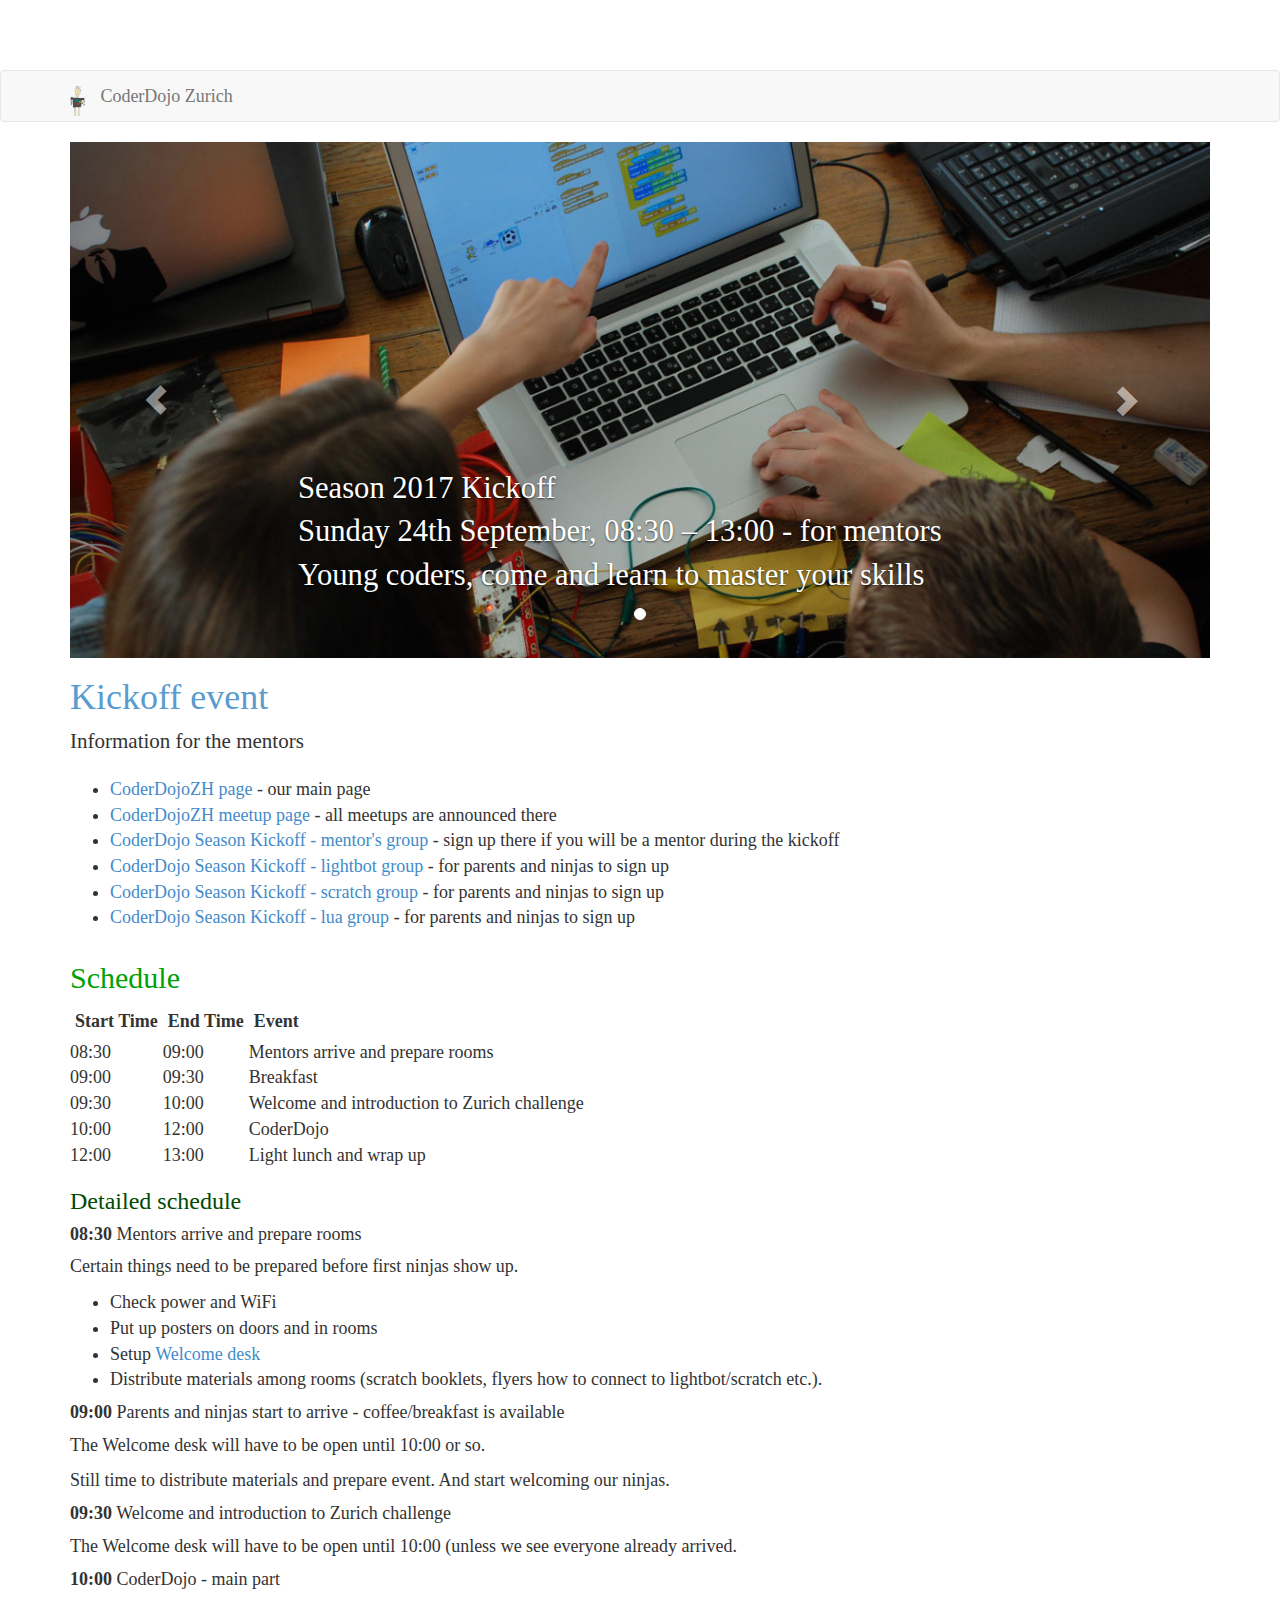
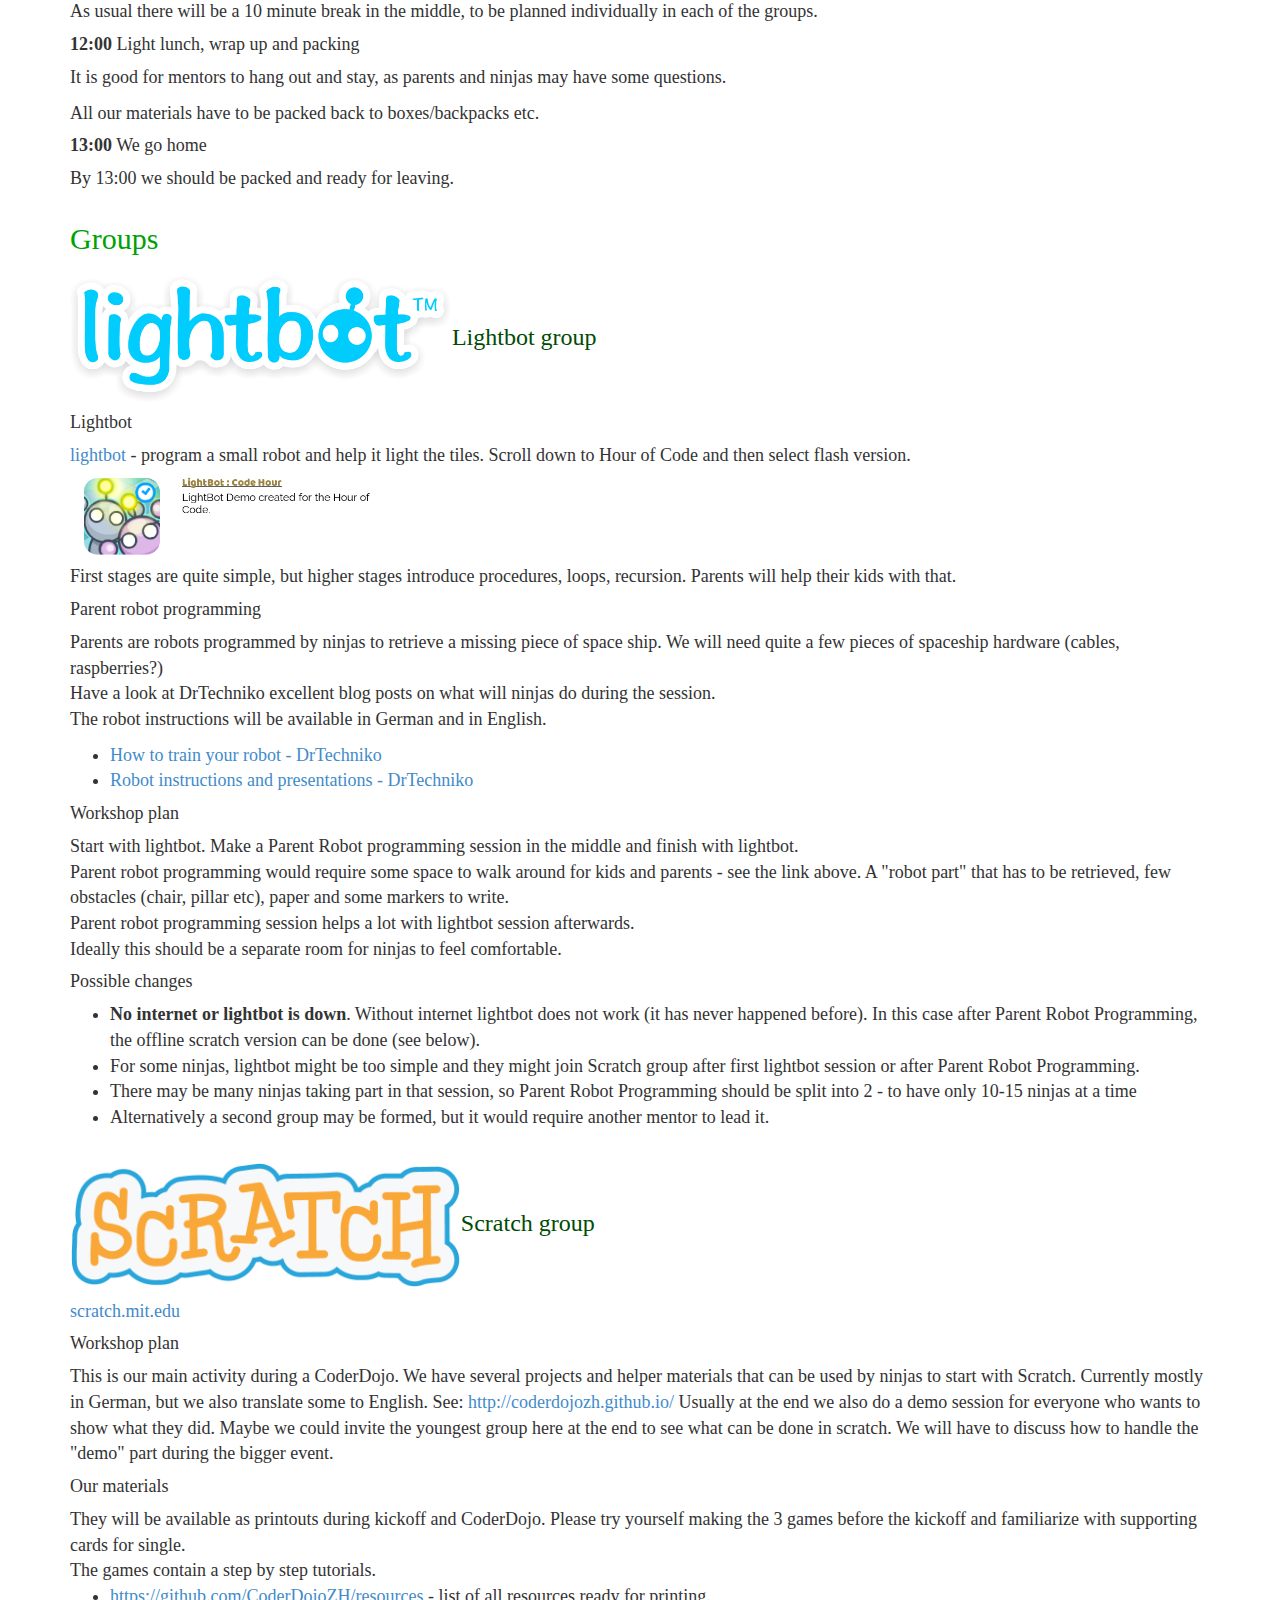
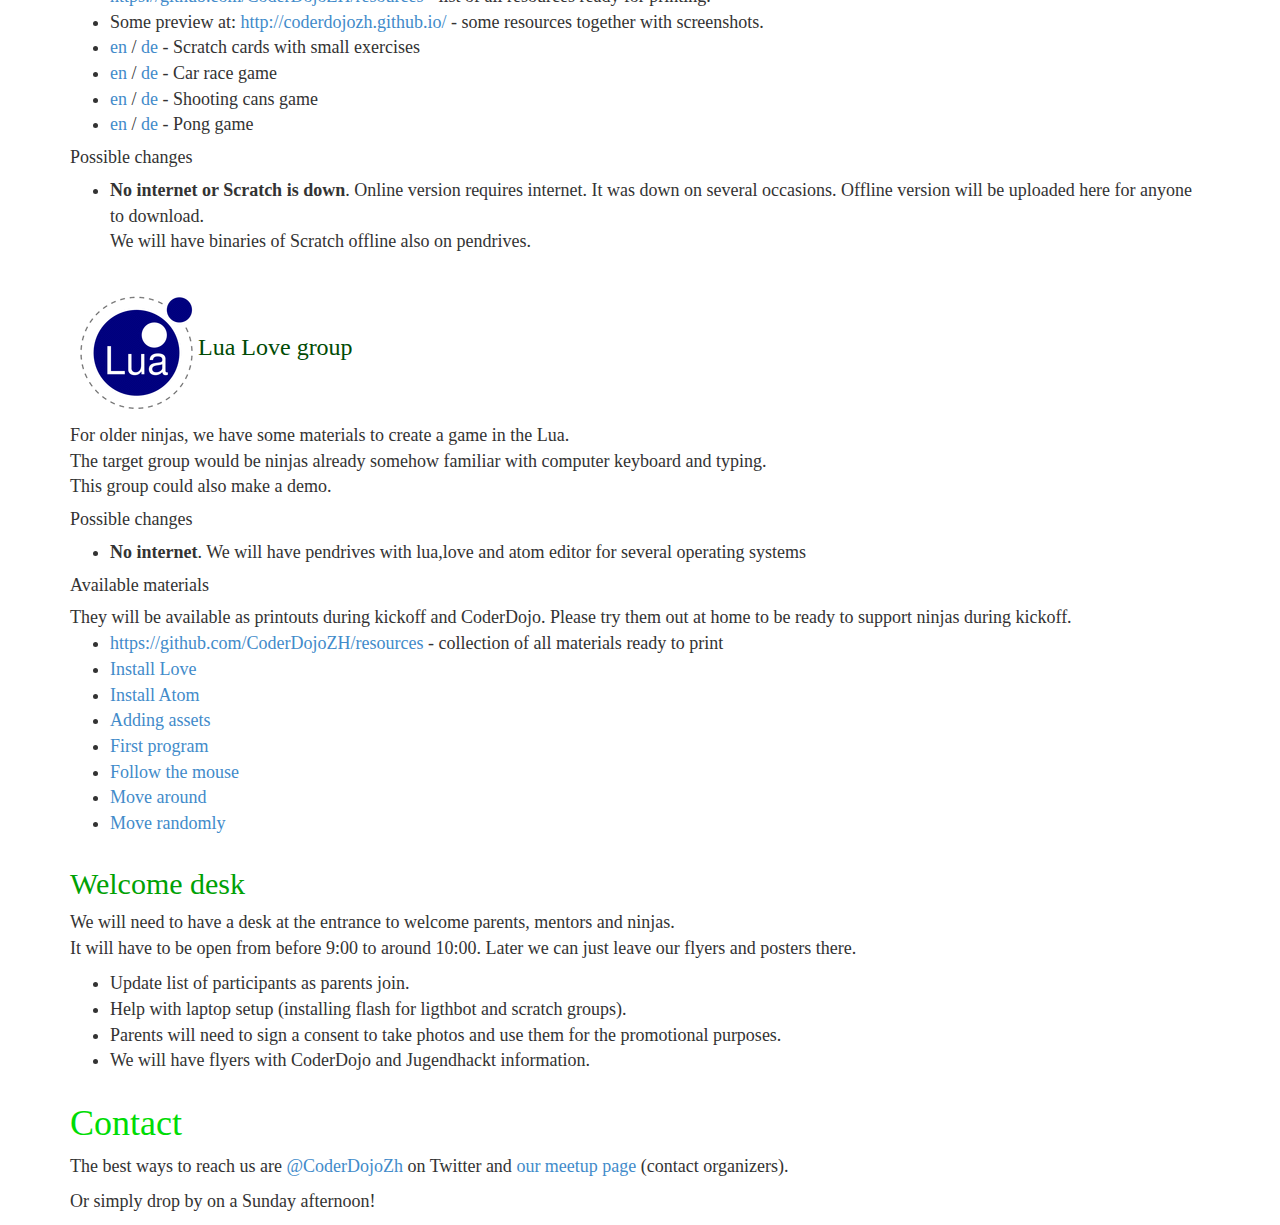
<file: kickoff.html>
<!DOCTYPE html>
<html lang="en">
<head>
  <meta charset="utf-8">
  <meta name="viewport" content="width=device-width, initial-scale=1">
  <title>
    CoderDojo Zurich - kickoff 2017
  </title>

  <link href="assets/css/bootstrap.min.css" rel="stylesheet">
  <link href="assets/css/coderdojozh.css" rel="stylesheet">
</head>

<body>
<a href="#content" class="sr-only sr-only-focusable">Skip to main content</a>

<!-- Static navbar -->
<div class="navbar navbar-default" role="navigation">
  <div class="container">
    <div class="navbar-header">
      <button type="button" class="navbar-toggle collapsed" data-toggle="collapse" data-target=".navbar-collapse">
        <span class="sr-only">Toggle navigation</span>
        <span class="icon-bar"></span>
        <span class="icon-bar"></span>
        <span class="icon-bar"></span>
      </button>
      <a class="navbar-brand" href="#"><img src="assets/img/dojo-small.png" id="logo" style="max-height:30px"></a>
      <a class="navbar-brand" href="#">CoderDojo Zurich</a>
    </div>
    <!--
    <div class="navbar-collapse collapse">
      <ul class="nav navbar-nav">
        <li class="active"><a href="#">Link</a></li>
        <li><a href="#">Link</a></li>
        <li><a href="#">Link</a></li>
        <li class="dropdown">
          <a href="#" class="dropdown-toggle" data-toggle="dropdown">Dropdown <span class="caret"></span></a>
          <ul class="dropdown-menu" role="menu">
            <li><a href="#">Action</a></li>
            <li><a href="#">Another action</a></li>
            <li><a href="#">Something else here</a></li>
            <li class="divider"></li>
            <li class="dropdown-header">Nav header</li>
            <li><a href="#">Separated link</a></li>
            <li><a href="#">One more separated link</a></li>
          </ul>
        </li>
      </ul>
      -->
    <!--
    <ul class="nav navbar-nav navbar-collapse collapse navbar-right">
      <li class="active"><a href="#join-us">Join Us</a></li>
      <li><a href="#ouroffer">Our offer</a></li>
      <li class="dropdown">
        <a href="#sponsors" class="dropdown-toggle" data-toggle="dropdown">Our sponsors <span class="caret"></span></a>
        <ul class="dropdown-menu" role="menu">
          <li><a href="#sponsor-liip">Liip</a></li>
          <li><a href="#sponser-colab">Colab</a></li>
        </ul>
      </li>
      <li><a href="#materials">Materials</a></li>
      <li><a href="#materials">Mentors</a></li>
      <li><a href="#contact">Contact</a></li>
    </ul>
  -->
  </div><!--/.nav-collapse -->
</div><!--/.container-fluid -->
</div>

<div class="container">
  <div id="carousel-dojo" class="carousel slide" data-ride="carousel">
    <!-- Indicators -->
    <ol class="carousel-indicators">
      <li data-target="#carousel-dojo" data-slide-to="0" class="active"></li>
      <!--
      <li data-target="#carousel-dojo" data-slide-to="1"></li>
      <li data-target="#carousel-dojo" data-slide-to="2"></li>
      -->
    </ol>

    <!-- Wrapper for slides -->
    <div class="carousel-inner">
      <div class="item active">
        <img src="assets/img/banner_dojo.jpg" alt="...">
        <div class="carousel-caption">
          <p style="text-align:left;">Season 2017 Kickoff <br/>Sunday 24th September, 08:30 &ndash; 13:00 - for mentors<br>Young coders, come and learn to master your skills</p>
        </div>
      </div>
    </div>

    <!-- Controls -->
    <a class="left carousel-control" href="#carousel-dojo" role="button" data-slide="prev">
      <span class="glyphicon glyphicon-chevron-left"></span>
    </a>
    <a class="right carousel-control" href="#carousel-dojo" role="button" data-slide="next">
      <span class="glyphicon glyphicon-chevron-right"></span>
    </a>
  </div>
</div>


<div class="container">

  <h1><a name="kickoff"></a>Kickoff event</h1>
  <p class="lead">Information for the mentors</p>
  <ul>
    <li><a href="http://coderdojozh.github.io/">CoderDojoZH page</a> - our main page</li>
    <li><a href="https://www.meetup.com/Coder-Dojo-Zurich/">CoderDojoZH meetup page</a> - all meetups are announced there</li>
    <li><a href="https://www.meetup.com/Coder-Dojo-Zurich/events/243443960/">CoderDojo Season Kickoff - mentor's group</a> - sign up there if you will be a mentor during the kickoff</li>
    <li><a href="https://www.meetup.com/Coder-Dojo-Zurich/events/243094795/">CoderDojo Season Kickoff - lightbot group</a> - for parents and ninjas to sign up</li>
    <li><a href="https://www.meetup.com/Coder-Dojo-Zurich/events/243095723/">CoderDojo Season Kickoff - scratch group</a> - for parents and ninjas to sign up</li>
    <li><a href="https://www.meetup.com/Coder-Dojo-Zurich/events/243096078/">CoderDojo Season Kickoff - lua group</a> - for parents and ninjas to sign up</li>
  </ul>
  <!--<div class="row">-->
  <div class="row">
    <div class="col-md-12">
      <h2>Schedule</h2>
      <table>
        <thead>
        <th>Start Time</th>
        <th>End Time</th>
        <th>Event</th>
        </thead>
        <tbody>
        <tr>
          <td>08:30</td>
          <td>09:00</td>
          <td>Mentors arrive and prepare rooms</td>
        </tr>
        <tr>
          <td>09:00</td>
          <td>09:30</td>
          <td>Breakfast</td>
        </tr>
        <tr>
          <td>09:30</td>
          <td>10:00</td>
          <td>Welcome and introduction to Zurich challenge</td>
        </tr>
        <tr>
          <td>10:00</td>
          <td>12:00</td>
          <td>CoderDojo</td>
        </tr>
        <tr>
          <td>12:00</td>
          <td>13:00</td>
          <td>Light lunch and wrap up</td>
        </tr>
        </tbody>
      </table>
      <h3>Detailed schedule</h3>
      <div>
        <h4><strong>08:30</strong> Mentors arrive and prepare rooms</h4>
        <p>Certain things need to be prepared before first ninjas show up.
        <ul>
          <li>Check power and WiFi</li>
          <li>Put up posters on doors and in rooms</li>
          <li>Setup <a href="#welcome-desk">Welcome desk</a></li>
          <li>Distribute materials among rooms (scratch booklets, flyers how to connect to lightbot/scratch etc.).</li>
        </ul>
        </p>
      </div>
      <div>
        <h4><strong>09:00</strong> Parents and ninjas start to arrive - coffee/breakfast is available</h4>
        <p>The Welcome desk will have to be open until 10:00 or so.</p>
        <p>Still time to distribute materials and prepare event. And start welcoming our ninjas.</p>
      </div>
      <div>
        <h4><strong>09:30</strong> Welcome and introduction to Zurich challenge</h4>
        <p>The Welcome desk will have to be open until 10:00 (unless we see everyone already arrived.</p>
      </div>
      <div>
        <h4><strong>10:00</strong> CoderDojo - main part</h4>
        <p>As usual there will be a 10 minute break in the middle, to be planned individually in each of the groups.</p>
      </div>
      <div>
        <h4><strong>12:00</strong> Light lunch, wrap up and packing</h4>
        <p>It is good for mentors to hang out and stay, as parents and ninjas may have some questions.</p>
        <p>All our materials have to be packed back to boxes/backpacks etc.</p>
      </div>
      <div>
        <h4><strong>13:00</strong> We go home</h4>
        <p>By 13:00 we should be packed and ready for leaving.</p>
      </div>
    </div>
  </div>

  <div class="row">
    <div class="col-md-12">
      <h2>Groups</h2>

      <h3><img src="assets/img/logo-lightbot.png" style="height: 128px"/>Lightbot group</h3>
      <h4>Lightbot</h4>
      <p><a href="http://lightbot.com/">lightbot</a> - program a small robot and help it light the tiles. Scroll down to
        Hour of Code and then select flash version.
        <br/><img src="assets/img/lightbot-code-hour.png" alt="LightBot code hour" style="height: 96px"/>
        <br/>
        First stages are quite simple, but higher stages introduce procedures, loops, recursion. Parents will help their
        kids with that.
      </p>
      <h4>Parent robot programming</h4>
      <p>
        Parents are robots programmed by ninjas to retrieve a missing piece of space ship. We will need quite a few
        pieces of spaceship hardware (cables, raspberries?)<br/>
        Have a look at DrTechniko excellent blog posts on what will ninjas do during the session.<br/>
        The robot instructions will be available in German and in English.
      <ul>
        <li><a href="https://drtechniko.com/2012/04/09/how-to-train-your-robot/">How to train your robot -
          DrTechniko</a></li>
        <li><a href="https://drtechniko.com/2012/04/21/teaching-the-how-to-train-your-robot-class/">Robot instructions
          and presentations -
          DrTechniko</a></li>
      </ul>
      </p>
      <h4>Workshop plan</h4>
      <p>Start with lightbot. Make a Parent Robot programming session in the middle and finish with lightbot.<br/>
        Parent robot programming would require some space to walk around for kids and parents - see the link above. A
        "robot part" that has to be retrieved, few obstacles (chair, pillar etc), paper and some markers to write.<br/>
        Parent robot programming session helps a lot with lightbot session afterwards.<br/>
        Ideally this should be a separate room for ninjas to feel comfortable.</p>
      <h4>Possible changes</h4>
      <ul>
        <li><strong>No internet or lightbot is down</strong>. Without internet lightbot does not work (it has never
          happened before). In this case after
          Parent Robot Programming, the offline scratch version can be done (see below).
        </li>
        <li>For some ninjas, lightbot might be too simple and they might join Scratch group after first lightbot session
          or
          after Parent Robot Programming.
        </li>
        <li>There may be many ninjas taking part in that session, so Parent Robot Programming should be split into 2 -
          to
          have only 10-15 ninjas at a time
        </li>
        <li>Alternatively a second group may be formed, but it would require another mentor to lead it.</li>
      </ul>
    </div>
  </div>
  <div class="row">
    <div class="col-md-12">
      <h3><img src="assets/img/logo-scratch.png" style="height: 128px"/>Scratch group</h3>
      <p><a href="https://scratch.mit.edu/">scratch.mit.edu</a></p>
      <h4>Workshop plan</h4>
      <p>This is our main activity during a CoderDojo. We have several projects and helper materials that can be used by
        ninjas to start with Scratch. Currently mostly in German, but we also translate some to English. See: <a
            href="http://coderdojozh.github.io/">http://coderdojozh.github.io/</a>
        Usually at the end we also do a demo session for everyone who wants to show what they did. Maybe we could invite
        the youngest group here at the end to see what can be done in scratch. We will have to discuss how to handle the
        "demo" part during the bigger event.</p>
      <h4>Our materials</h4>
      They will be available as printouts during kickoff and CoderDojo. Please try yourself making the 3 games before
      the kickoff
      and familiarize with supporting cards for single.<br/>
      The games contain a step by step tutorials.
      <ul>
        <li><a href="https://github.com/CoderDojoZH/resources">https://github.com/CoderDojoZH/resources</a> - list of
          all resources ready for printing.
        </li>
        <li>Some preview at: <a href="http://coderdojozh.github.io/">http://coderdojozh.github.io/</a> - some resources
          together with screenshots.
        </li>
        <li><a
            href="https://github.com/CoderDojoZH/resources/raw/master/cards-scratch/mit-starter-cards/cards-a6.pdf">en</a>
          / <a
              href="https://github.com/CoderDojoZH/resources/raw/master/cards-scratch/mit-starter-cards/cards-a6-deCH.pdf">de</a>
          - Scratch cards with small exercises
        </li>
        <li><a
            href="https://github.com/CoderDojoZH/resources/raw/master/cards-games/car-race/car-race-a6-en.pdf">en</a> /
          <a
              href="https://github.com/CoderDojoZH/resources/raw/master/cards-games/car-race/car-race-a6-deCH.pdf">de</a>
          - Car race game
        </li>
        <li><a
            href="https://github.com/CoderDojoZH/resources/raw/master/cards-games/dose/dose-a6-en.pdf">en</a> / <a
            href="https://github.com/CoderDojoZH/resources/raw/master/cards-games/dose/dose-a6-deCH.pdf">de</a> -
          Shooting cans game
        </li>
        <li><a
            href="https://github.com/CoderDojoZH/resources/raw/master/cards-games/pong/pong-a6-en.pdf">en</a> / <a
            href="https://github.com/CoderDojoZH/resources/raw/master/cards-games/pong/pong-a6-deCH.pdf">de</a> - Pong
          game
        </li>
      </ul>
      <h4>Possible changes</h4>
      <ul>
        <li><strong>No internet or Scratch is down</strong>. Online version requires internet. It was down on several
          occasions. Offline version will be
          uploaded here for anyone to download.<br/>
          We will have binaries of Scratch offline also on pendrives.
        </li>
      </ul>
    </div>
  </div>
  <div class="row">
    <div class="col-md-12">
      <h3><img src="assets/img/logo-lua.gif" style="height: 128px"/>Lua Love group</h3>
      <p>For older ninjas, we have some materials to create a game in the Lua.<br/>
        The target group would be ninjas already somehow familiar with computer keyboard and typing.<br/>
        This group could also make a demo.</p>
      <h4>Possible changes</h4>
      <ul>
        <li><strong>No internet</strong>. We will have pendrives with lua,love and atom editor for several operating
          systems
        </li>
      </ul>
      <h4>Available materials</h4>
      They will be available as printouts during kickoff and CoderDojo. Please try them out at home to be ready to
      support ninjas during kickoff.
      <ul>
        <li><a href="https://github.com/CoderDojoZH/resources">https://github.com/CoderDojoZH/resources</a> - collection
          of all materials ready to print
        </li>
        <li><a
            href="https://github.com/CoderDojoZH/resources/raw/master/cards-lua-love/install/love-install-a6-enUS.pdf">Install
          Love</a></li>
        <li><a
            href="https://github.com/CoderDojoZH/resources/raw/master/cards-lua-love/atom-editor/love-atom-a6-enUS.pdf">Install
          Atom</a></li>
        <li><a
            href="https://github.com/CoderDojoZH/resources/raw/master/cards-lua-love/first-asset/love-first-asset-a6-enUS.pdf">Adding
          assets</a></li>
        <li><a
            href="https://github.com/CoderDojoZH/resources/raw/master/cards-lua-love/first-program/love-first-program-a6-enUs.pdf">First
          program</a></li>
        <li><a
            href="https://github.com/CoderDojoZH/resources/raw/master/cards-lua-love/follow-mouse/love-follow-mouse-a6-enUS.pdf">Follow
          the mouse</a></li>
        <li><a
            href="https://github.com/CoderDojoZH/resources/raw/master/cards-lua-love/moving-around/love-moving-around-a6-enUS.pdf">Move
          around</a></li>
        <li><a
            href="https://github.com/CoderDojoZH/resources/raw/master/cards-lua-love/moving-randomly/love-moving-randomly-a6-enUS.pdf">Move
          randomly</a></li>
      </ul>
    </div>
  </div>

  <div class="row">
    <div class="col-md-12">
      <h2><a name="welcome-desk"></a>Welcome desk</h2>
      <p>We will need to have a desk at the entrance to welcome parents, mentors and ninjas. <br/>
        It will have to be open from before 9:00 to around 10:00. Later we can just leave our flyers and posters there.
      <ul>
        <li>Update list of participants as parents join.</li>
        <li>Help with laptop setup (installing flash for ligthbot and scratch groups).</li>
        <li>Parents will need to sign a consent to take photos and use them for the promotional purposes.</li>
        <li>We will have flyers with CoderDojo and Jugendhackt information.</li>
      </ul>
      </p>
    </div>
  </div>

</div>

<div class="container contact">
  <h1><a name="contact"></a>Contact</h1>
  <p>The best ways to reach us are <a href="https://twitter.com/CoderDojoZH">@CoderDojoZh</a> on Twitter and <a
      href="http://meetup.com/Coder-Dojo-Zurich">our meetup page</a> (contact organizers).</p>
  <p>Or simply drop by on a Sunday afternoon!</p>
</div>

<script src="//ajax.googleapis.com/ajax/libs/jquery/1.11.1/jquery.min.js"></script>
<script>/* if jquery not loaded from cdn */
window.jQuery || document.write('<script src="assets/js/jquery.min.js">\x3C/script>')</script>
<script src="assets/js/bootstrap.min.js"></script>
<script>
    function toggler(divId) {
        $("#" + divId).toggle();
        return false;
    }

    $("#join-us-map").hide();
    $("#first-steps-more").hide();
    $("#for-all-kids-more").hide();
</script>
</body>
</html>
</file>
<file: assets/css/coderdojozh.css>
body {
    /* To display he`aders correctly below the top menu. Without it the top menu will hide the header of a section */
    padding-top: 70px;
    font-family: calibre;
    font-size: 18px;
}

h1 {
    /* color:#a7c2e6; */
    color:#5a9cce;
}

iframe.video {
    display: block;
    margin: 0 auto;
}

div.contact h1 {
    color:#00dc05;
}
div.challenge h1 {
    color:#00dc05;
}

div.container h2 {
    color: #00a104
}
div.container h3 {
    color: #004b04
}
h2 a {
    color:black;
}

/*
trying to limit the height of the image to 50% of the viewport's height;
the parent div is not scaled and a gray area is shown on the right side
#carousel-dojo img {
    max-height:50vh;
}
.carousel-inner {
    max-height:70vh;
}

.container-carousel {
    max-height:50vh;
}

*/

.carousel-caption p {
    font-size:1.7em;
}

table {
    border:none;
    border-collapse: collapse;
}

table.times td,th {
    margin: 5px;
    padding: 5px;
    /*border-left: 1px solid #000;*/
    /*border-right: 1px solid #000;*/
}

table td:first-child,th:first-child {
    border-left: none;
}

table td:last-child,th:last-child {
    border-right: none;
}

td.time {
    text-align: center;
}

hr {
    border-top: 3px double #00a104;
}

h1.challenge-topic  {
    text-align: center;
    color: #4c6d94;
    font-size: 400%;
    text-shadow: 2px 4px 3px rgba(32, 49, 66, 0.3);
}

.challenge-title {
    font-weight: bolder;
}
</file>
